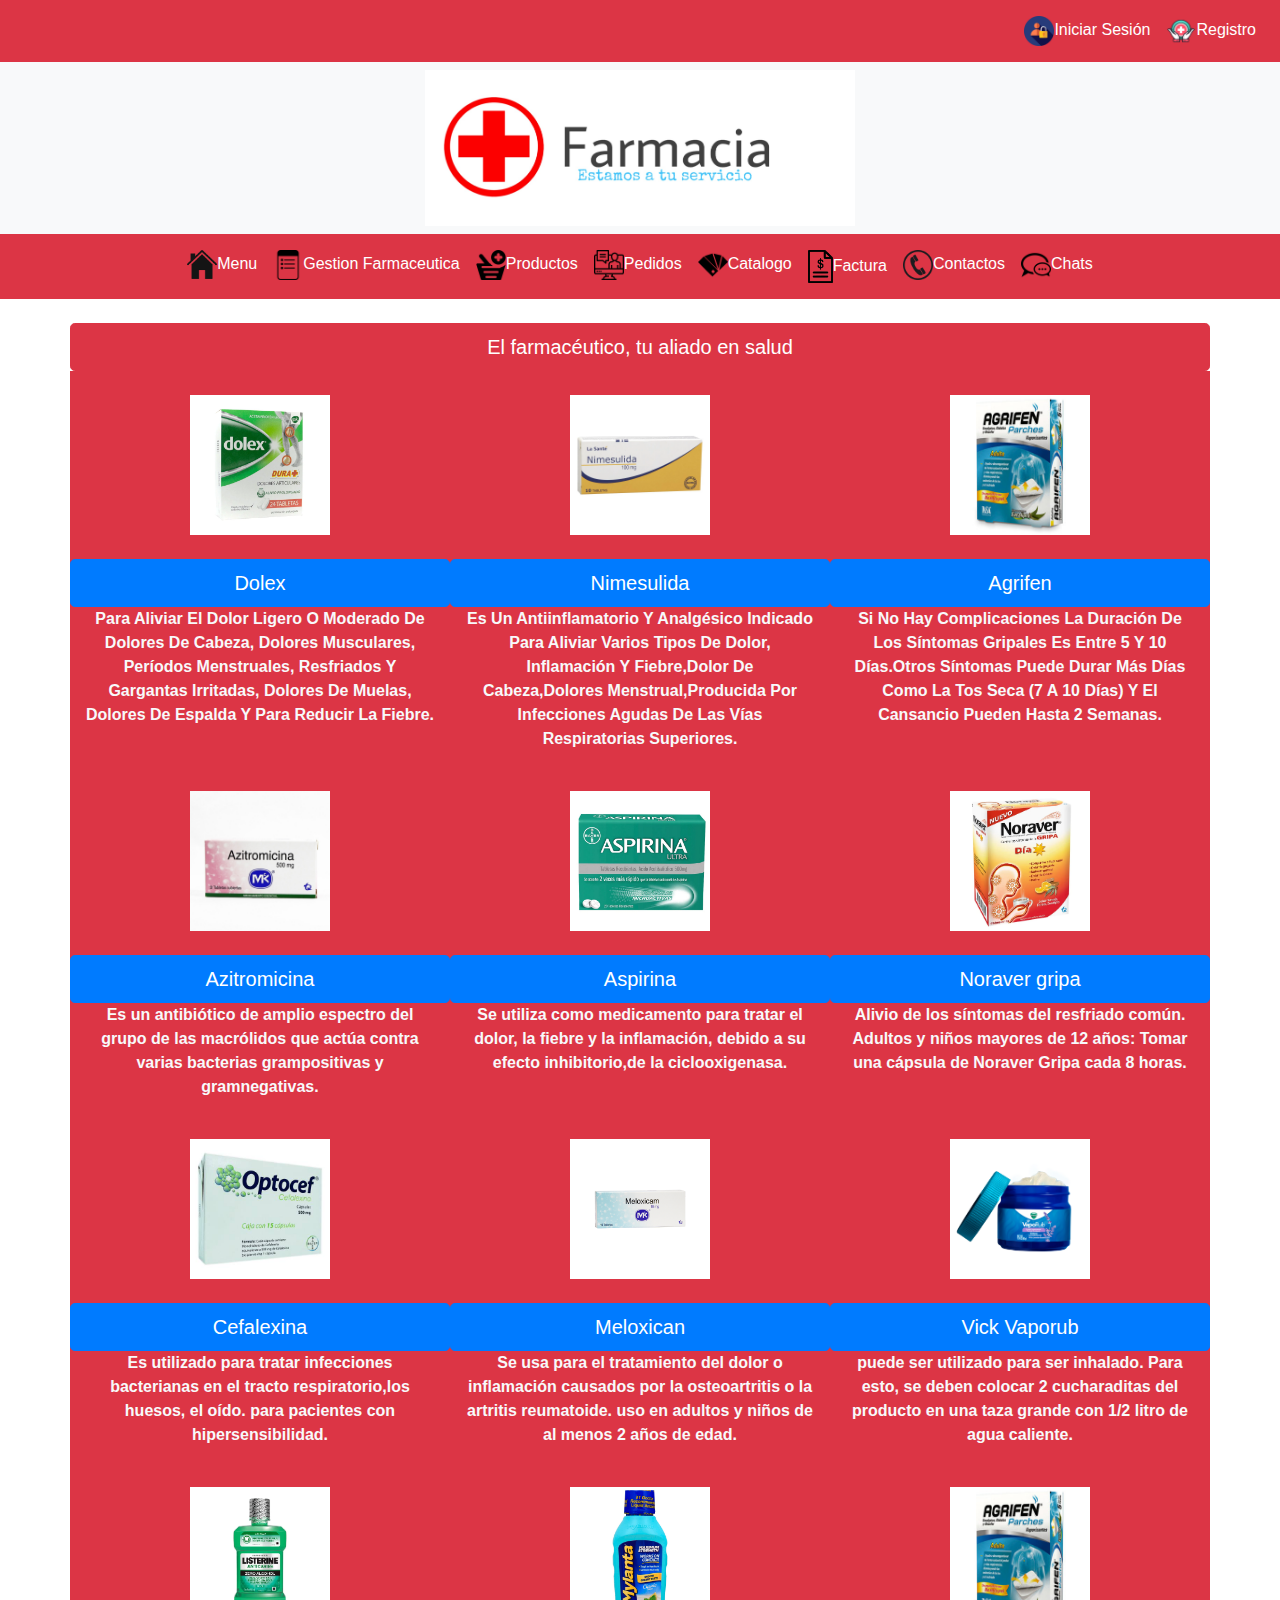
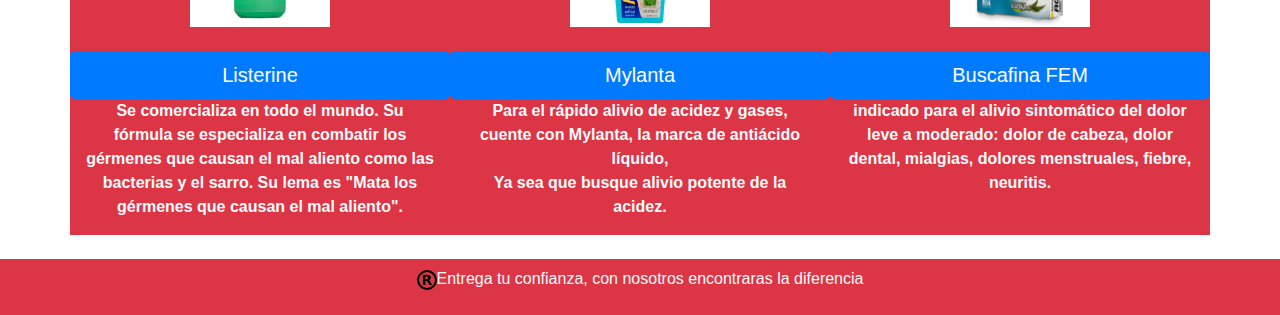
<file: html/Catalogo.html>
<!DOCTYPE html>
<html lang="en">
<head>
    <meta charset="UTF-8">
    <meta name="viewport" content="width=device-width, initial-scale=1.0">
    <title>CATALOGO</title>
    <link rel="stylesheet" href="https://maxcdn.bootstrapcdn.com/bootstrap/4.5.0/css/bootstrap.min.css">
  <script src="https://ajax.googleapis.com/ajax/libs/jquery/3.5.1/jquery.min.js"></script>
  <script src="https://cdnjs.cloudflare.com/ajax/libs/popper.js/1.16.0/umd/popper.min.js"></script>
  <script src="https://maxcdn.bootstrapcdn.com/bootstrap/4.5.0/js/bootstrap.min.js"></script>
    
</head>
<body>
<nav class="navbar navbar-expand-md bg-danger navbar-dark navbar-collapse justify-content-end">
    <ul class="navbar-nav">
    <li class="nav-item active">
     <a href="sesion.html" class="nav-link"><img src="../icono/usu.png" width="30" class="img-fluid" alt="Responsive image">Iniciar Sesión</a>
      </li>
	  <li class="nav-item active">
     <a href="Registrer.html" class="nav-link"><img src="../icono/registro.png" width="30" class="img-fluid" alt="Responsive image">Registro</a>
     </li>
	  </ul>
</nav>



<nav class="navbar navbar-expand-md navbar-light bg-light">
  <a class="col-sm-12 d-flex justify-content-center">
     <img src="../img/logo.png" width="430" height="230" class="img-fluid" alt="Responsive image">
  </a>
</nav>
<nav class="navbar navbar-expand-md bg-danger navbar-dark">
 
  <button class="navbar-toggler" type="button" data-toggle="collapse" data-target="#collapsibleNavbar">
    <span class="navbar-toggler-icon"></span>
  </button>
  <div class="navbar-collapse collapse justify-content-center order-2" id="collapsibleNavbar">
     <ul class="navbar-nav">
     <li class="nav-item active">
        <a class="nav-link" href="../index.html"><img src="../icono/casita.png" width="30" class="img-fluid" alt="Responsive image">Menu</a>
      </li>
       <li class="nav-item active">
        <a class="nav-link" href="Gestion.html"><img src="../icono/gestion.png" width="30" class="img-fluid" alt="Responsive image">Gestion Farmaceutica</a>
      </li>
      <li class="nav-item active">
        <a class="nav-link" href="productos.html"><img src="../icono/producto.png" width="30" class="img-fluid" alt="Responsive image">Productos</a>
      </li>
     <li class="nav-item active">
        <a class="nav-link" href="pedido.html"><img src="../icono/pedido.png" width="30" class="img-fluid" alt="Responsive image">Pedidos</a>
      </li> 
      <li class="nav-item active">
        <a class="nav-link" href="Catalogo.html"><img src="../icono/catalogo.png" width="30" class="img-fluid" alt="Responsive image">Catalogo</a>
      </li> 
        <li class="nav-item active">
        <a class="nav-link" href="factura.html"><img src="../icono/factura.png" width="25" class="img-fluid" alt="Responsive image">Factura</a>
      </li>   
       <li class="nav-item active">
        <a class="nav-link" href="contactos.html"><img src="../icono/contacto.png" width="30" class="img-fluid" alt="Responsive image">Contactos</a>
      </li>   
      <li class="nav-item active">
        <a class="nav-link" href="chat.html"><img src="../icono/avion.png" width="30" class="img-fluid" alt="Responsive image">Chats</a>
      </li>  
    </ul>
  </div>  
</nav>
<br>


<div class="container">

  <div class="row">
  <a href="#" class="btn btn-danger btn-lg btn-block">El farmacéutico, tu aliado en salud</a>
       <div class="col-xl-4  col-lg-4 col-md-4 col-sm-4 col-4 bg-danger">
                  <br>
    <div class="row justify-content-center h-80">
<img src="../img/dolex.webp"  width="140" class="img-fluid" alt="Responsive image">
</div>
    <br>
<div class="row justify-content-center h-80">
<button type="button" class="btn btn-primary btn-lg btn-block">Dolex</button>
</div>
<p class="text-light font-weight-bold text-center">Para Aliviar El Dolor 
Ligero O Moderado De Dolores De Cabeza, Dolores Musculares, Períodos Menstruales, 
Resfriados Y Gargantas Irritadas,
 Dolores De Muelas, Dolores De Espalda Y Para Reducir La Fiebre.</p>
            </div>



            <div class="col-xl-4  col-lg-4 col-md-4 col-sm-4 col-4 bg-danger">
             <br>
                <div class="row justify-content-center h-80">
                 <img src="../img/nimesulida.webp"  width="140" class="img-fluid" alt="Responsive image">
                    </div>
                      <br>
                  <div class="row justify-content-center h-80">
                    <button type="button" class="btn btn-primary btn-lg btn-block">Nimesulida</button>
                       </div>
            <p class="text-light font-weight-bold text-center">
              Es Un Antiinflamatorio Y Analgésico Indicado Para Aliviar Varios Tipos De Dolor,
              Inflamación Y Fiebre,Dolor De Cabeza,Dolores Menstrual,Producida Por Infecciones
               Agudas De Las Vías Respiratorias Superiores.
            </p>
            </div>


            <div class="col-xl-4  col-lg-4 col-md-4 col-sm-4 col-4 bg-danger">
             <br>
                <div class="row justify-content-center h-80">
                 <img src="../img/agrifen.jpg"  width="140" class="img-fluid" alt="Responsive image">
                    </div>
                      <br>
                  <div class="row justify-content-center h-80">
                    <button type="button" class="btn btn-primary btn-lg btn-block">Agrifen</button>
                       </div>
            <p class="text-light font-weight-bold text-center">
              Si No Hay Complicaciones La Duración De Los Síntomas Gripales Es Entre 5 Y 10 Días.Otros Síntomas 
              Puede Durar Más Días Como La Tos Seca (7 A 10 Días) Y El Cansancio Pueden Hasta 2 Semanas.
            </p>
            </div>
 </div>
 </div>

 
 
      <div class="container">
  <div class="row">
 
       <div class="col-xl-4  col-lg-4 col-md-4 col-sm-4 col-4 bg-danger">
                  <br>
    <div class="row justify-content-center h-80">
<img src="../img/azitromicina.jpg"  width="140" class="img-fluid" alt="Responsive image">
</div>
    <br>
<div class="row justify-content-center h-80">
<button type="button" class="btn btn-primary btn-lg btn-block">Azitromicina</button>
</div>
<p class="text-light font-weight-bold text-center">Es un antibiótico de amplio 
    espectro del grupo de las macrólidos que actúa contra varias bacterias grampositivas y gramnegativas.</p>
            </div>



            <div class="col-xl-4  col-lg-4 col-md-4 col-sm-4 col-4 bg-danger">
             <br>
                <div class="row justify-content-center h-80">
                 <img src="../img/aspirina1.webp"  width="140" class="img-fluid" alt="Responsive image">
                    </div>
                      <br>
                  <div class="row justify-content-center h-80">
                    <button type="button" class="btn btn-primary btn-lg btn-block">Aspirina</button>
                       </div>
            <p class="text-light font-weight-bold text-center">
             Se utiliza como medicamento para tratar el dolor, la fiebre y la
                                         inflamación, debido a su efecto inhibitorio,de la ciclooxigenasa.
            </p>
            </div>


            <div class="col-xl-4  col-lg-4 col-md-4 col-sm-4 col-4 bg-danger">
             <br>
                <div class="row justify-content-center h-80">
                 <img src="../img/noraver.webp"  width="140" class="img-fluid" alt="Responsive image">
                    </div>
                      <br>
                  <div class="row justify-content-center h-80">
                    <button type="button" class="btn btn-primary btn-lg btn-block">Noraver gripa</button>
                       </div>
            <p class="text-light font-weight-bold text-center">
              Alivio de los síntomas del resfriado común. Adultos y niños mayores de 12 años:
                                     Tomar una cápsula de Noraver Gripa cada 8 horas.
            </p>
            </div>
 </div>
 </div>

 <div class="container">
  <div class="row">
 
       <div class="col-xl-4  col-lg-4 col-md-4 col-sm-4 col-4 bg-danger">
                  <br>
    <div class="row justify-content-center h-80">
<img src="../img/cefalexina.jpg"  width="140" class="img-fluid" alt="Responsive image">
</div>
    <br>
<div class="row justify-content-center h-80">
<button type="button" class="btn btn-primary btn-lg btn-block">Cefalexina</button>
</div>
<p class="text-light font-weight-bold text-center">
Es utilizado para tratar infecciones  bacterianas en el tracto respiratorio,los huesos, el oído.
                                        para pacientes con hipersensibilidad.
</p>
            </div>



            <div class="col-xl-4  col-lg-4 col-md-4 col-sm-4 col-4 bg-danger">
             <br>
                <div class="row justify-content-center h-80">
                 <img src="../img/meloxican.webp"  width="140" class="img-fluid" alt="Responsive image">
                    </div>
                      <br>
                  <div class="row justify-content-center h-80">
                    <button type="button" class="btn btn-primary btn-lg btn-block">Meloxican</button>
                       </div>
            <p class="text-light font-weight-bold text-center">
              Se usa para el tratamiento del dolor o inflamación causados por la osteoartritis 
                                        o la artritis reumatoide. uso en adultos y niños de al menos 2 años de edad.
            </p>
            </div>


            <div class="col-xl-4  col-lg-4 col-md-4 col-sm-4 col-4 bg-danger">
             <br>
                <div class="row justify-content-center h-80">
                 <img src="../img/vicks.jpg"  width="140" class="img-fluid" alt="Responsive image">
                    </div>
                      <br>
                  <div class="row justify-content-center h-80">
                    <button type="button" class="btn btn-primary btn-lg btn-block">Vick Vaporub</button>
                       </div>
            <p class="text-light font-weight-bold text-center">
             puede ser utilizado para ser inhalado. Para esto, se deben colocar 
                                        2 cucharaditas del producto en una taza grande con 1/2 litro de agua caliente.
            </p>
            </div>
 </div>
 </div>

 <div class="container">
  <div class="row">
 
       <div class="col-xl-4  col-lg-4 col-md-4 col-sm-4 col-4 bg-danger">
                  <br>
    <div class="row justify-content-center h-80">
<img src="../img/listerine.webp"  width="140" class="img-fluid" alt="Responsive image">
</div>
    <br>
<div class="row justify-content-center h-80">
<button type="button" class="btn btn-primary btn-lg btn-block">Listerine</button>
</div>
<p class="text-light font-weight-bold text-center">Se comercializa en todo el mundo. Su fórmula se especializa en combatir los gérmenes
                                         que causan el mal aliento como
                                     las bacterias y el sarro.​ Su lema es "Mata los gérmenes que causan el mal aliento".</p>
            </div>



            <div class="col-xl-4  col-lg-4 col-md-4 col-sm-4 col-4 bg-danger">
             <br>
                <div class="row justify-content-center h-80">
                 <img src="../img/Mylanta.jpg"  width="140" class="img-fluid" alt="Responsive image">
                    </div>
                      <br>
                  <div class="row justify-content-center h-80">
                    <button type="button" class="btn btn-primary btn-lg btn-block">Mylanta</button>
                       </div>
            <p class="text-light font-weight-bold text-center">
              Para el rápido alivio de acidez y gases, cuente con Mylanta,
                                         la marca de antiácido líquido,<br>
                                         Ya sea que busque alivio potente de la acidez.
            </p>
            </div>


            <div class="col-xl-4  col-lg-4 col-md-4 col-sm-4 col-4 bg-danger">
             <br>
                <div class="row justify-content-center h-80">
                 <img src="../img/agrifen.jpg"  width="140" class="img-fluid" alt="Responsive image">
                    </div>
                      <br>
                  <div class="row justify-content-center h-80">
                    <button type="button" class="btn btn-primary btn-lg btn-block">Buscafina FEM</button>
                       </div>
            <p class="text-light font-weight-bold text-center">
               indicado para el alivio sintomático del dolor leve a 
                                        moderado: dolor de cabeza, dolor dental, mialgias, dolores menstruales, fiebre, neuritis.
            </p>
            </div>
 </div>
 </div>

</div>
</div>
</div>
</div>
<br>
<footer>
<nav class="navbar navbar-expand-md bg-danger navbar-dark">
 <div class="col-sm-12 d-flex justify-content-center">
<p class="text-light"><img src="../img/Marca.png" width="20" class="img-fluid" alt="Responsive image">Entrega tu confianza, con nosotros encontraras la diferencia</p>
 <div>
 </nav>
</footer>










</body>
</hmtl>
</file>
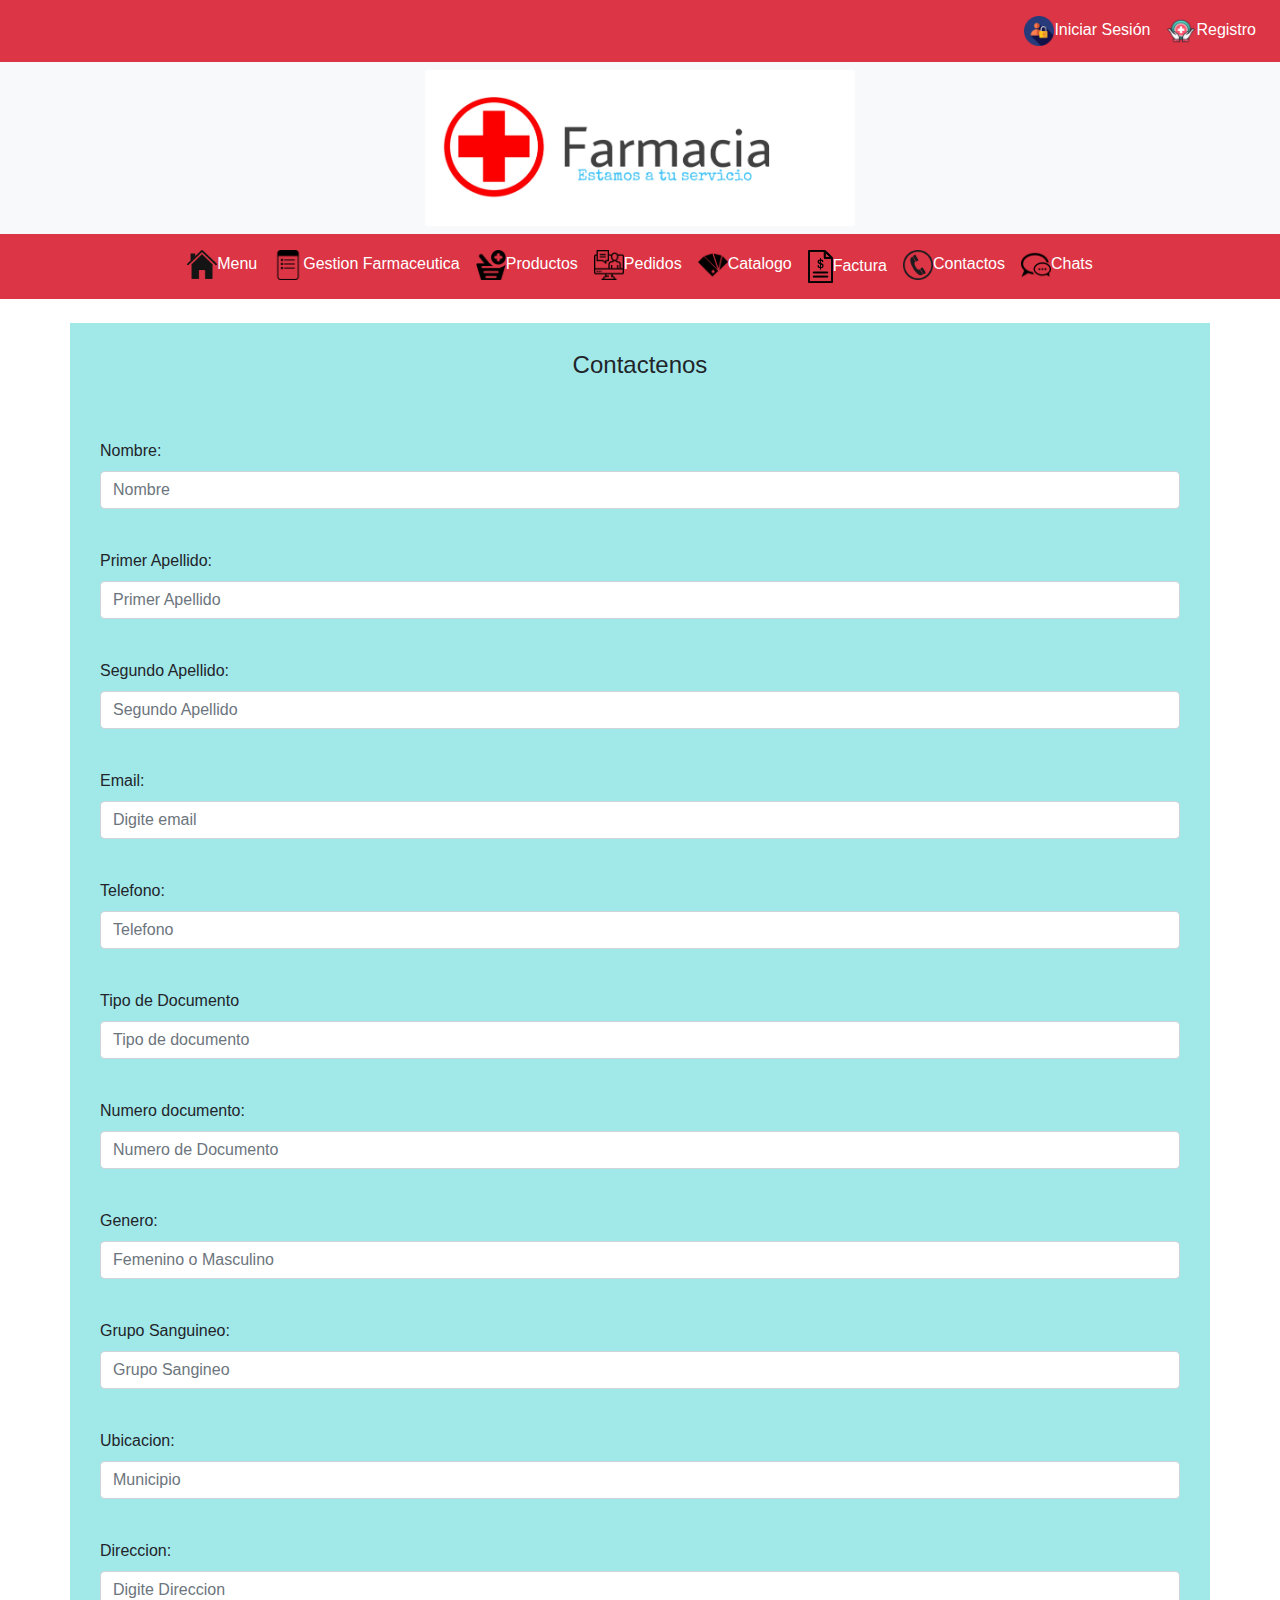
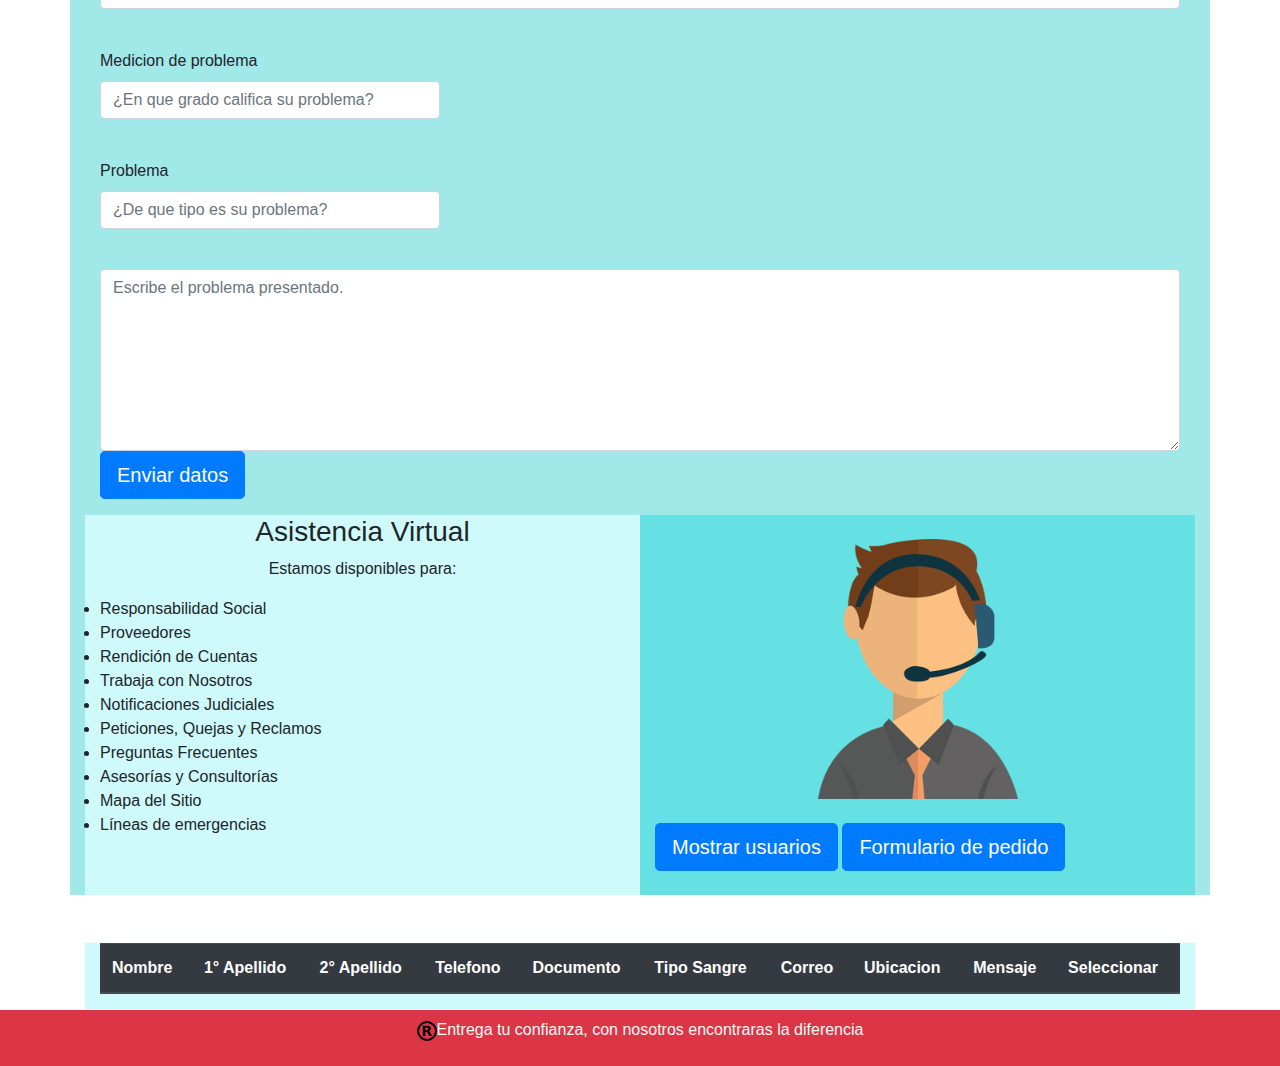
<file: html/contactos.html>
<!DOCTYPE html>
<html lang="en">

<head>
	<meta charset="UTF-8">
	<meta name="viewport" content="width=device-width, initial-scale=1.0">
	<title>CONTACTENOS</title>
	<link rel="stylesheet" href="https://maxcdn.bootstrapcdn.com/bootstrap/4.5.0/css/bootstrap.min.css">
  <script src="https://ajax.googleapis.com/ajax/libs/jquery/3.5.1/jquery.min.js"></script>
  <script src="https://cdnjs.cloudflare.com/ajax/libs/popper.js/1.16.0/umd/popper.min.js"></script>
  <script src="https://maxcdn.bootstrapcdn.com/bootstrap/4.5.0/js/bootstrap.min.js"></script>
    
</head>

<body>
	<nav class="navbar navbar-expand-md bg-danger navbar-dark navbar-collapse justify-content-end">
    <ul class="navbar-nav">
    <li class="nav-item active">
     <a href="sesion.html" class="nav-link"><img src="../icono/usu.png" width="30" class="img-fluid" alt="Responsive image">Iniciar Sesión</a>
      </li>
	  <li class="nav-item active">
     <a href="Registrer.html" class="nav-link"><img src="../icono/registro.png" width="30" class="img-fluid" alt="Responsive image">Registro</a>
     </li>
	  </ul>
</nav>



<nav class="navbar navbar-expand-md navbar-light bg-light">
  <a class="col-sm-12 d-flex justify-content-center">
     <img src="../img/logo.png" width="430" height="230" class="img-fluid" alt="Responsive image">
  </a>
</nav>
<nav class="navbar navbar-expand-md bg-danger navbar-dark">
 
  <button class="navbar-toggler" type="button" data-toggle="collapse" data-target="#collapsibleNavbar">
    <span class="navbar-toggler-icon"></span>
  </button>
  <div class="navbar-collapse collapse justify-content-center order-2" id="collapsibleNavbar">
     <ul class="navbar-nav">
     <li class="nav-item active">
        <a class="nav-link" href="../index.html"><img src="../icono/casita.png" width="30" class="img-fluid" alt="Responsive image">Menu</a>
      </li>
       <li class="nav-item active">
        <a class="nav-link" href="Gestion.html"><img src="../icono/gestion.png" width="30" class="img-fluid" alt="Responsive image">Gestion Farmaceutica</a>
      </li>
      <li class="nav-item active">
        <a class="nav-link" href="productos.html"><img src="../icono/producto.png" width="30" class="img-fluid" alt="Responsive image">Productos</a>
      </li>
     <li class="nav-item active">
        <a class="nav-link" href="pedido.html"><img src="../icono/pedido.png" width="30" class="img-fluid" alt="Responsive image">Pedidos</a>
      </li> 
      <li class="nav-item active">
        <a class="nav-link" href="Catalogo.html"><img src="../icono/catalogo.png" width="30" class="img-fluid" alt="Responsive image">Catalogo</a>
      </li> 
        <li class="nav-item active">
        <a class="nav-link" href="factura.html"><img src="../icono/factura.png" width="25" class="img-fluid" alt="Responsive image">Factura</a>
      </li>   
       <li class="nav-item active">
        <a class="nav-link" href="contactos.html"><img src="../icono/contacto.png" width="30" class="img-fluid" alt="Responsive image">Contactos</a>
      </li>   
      <li class="nav-item active">
        <a class="nav-link" href="chat.html"><img src="../icono/avion.png" width="30" class="img-fluid" alt="Responsive image">Chats</a>
      </li>  
    </ul>
  </div>  
</nav>
<br>
	<div class="container">
		<div class="row">
			<div class="col-md-12" style="background-color:#a1e8e9">
				<div class="well well-sm">
					<form class="form-horizontal"><br>

						<legend class="text-center header">Contactenos</legend><br>

						<div class="form-group">
							<span class="col-md-1 col-md-offset-2 text-center"><i class="fa fa-user bigicon"></i></span>
							<div class="col-md-5 col-lg-12">
								<label class="control-label">Nombre:</label><br>
								<input id="textnombre" type="text" placeholder="Nombre" class="form-control">
							</div>
						</div>


						<div class="form-group">
							<span class="col-md-1 col-md-offset-2 text-center"><i class="fa fa-user bigicon"></i></span>
							<div class="col-md-5 col-lg-12">
								<label class="control-label">Primer
									Apellido:</label>
								<input id="textapellido" type="text" placeholder="Primer Apellido"
									class="form-control" id="textapellido">
							</div>
						</div>


						<div class="form-group">
							<span class="col-md-1 col-md-offset-2 text-center"><i class="fa fa-user bigicon"></i></span>
							<div class="col-md-5 col-lg-12">
								<label class="control-label">Segundo
									Apellido:</label>
								<input id="textapellido2" type="text" placeholder="Segundo Apellido"
									class="form-control" id="textapellido2">
							</div>
						</div>


						<div class="form-group">
							<span class="col-md-1 col-md-offset-2 text-center"><i class="fa fa-user bigicon"></i></span>
							<div class="col-md-5 col-lg-12">
								<label class="control-label">Email:</label>
								<input type="email" placeholder="Digite email" class="form-control"
									id="correo">
							</div>
						</div>


						<div class="form-group">
							<span class="col-md-1 col-md-offset-2 text-center"><i class="fa fa-user bigicon"></i></span>
							<div class="col-md-5 col-lg-12">
								<label class="control-label">Telefono:</label>
								<input type="number" placeholder="Telefono" class="form-control" id="telefono">
							</div>
						</div>


						<div class="form-group">
							<span class="col-md-1 col-md-offset-2 text-center"><i class="fa fa-user bigicon"></i></span>
							<div class="col-md-5 col-lg-12">
								<label class="control-label">Tipo de Documento</label>
								<input type="text" placeholder="Tipo de documento" class="form-control">
							</div>
						</div>


						<div class="form-group">
							<span class="col-md-1 col-md-offset-2 text-center"><i class="fa fa-user bigicon"></i></span>
							<div class="col-md-5 col-lg-12">
								<label class="control-label">Numero documento:</label>
								<input type="number" placeholder="Numero de Documento" class="form-control"
									id="textdocumento">
							</div>
						</div>


						<div class="form-group">
							<span class="col-md-1 col-md-offset-2 text-center"><i class="fa fa-user bigicon"></i></span>
							<div class="col-md-5 col-lg-12">
								<label class="control-label">Genero:</label>
								<input type="text" placeholder="Femenino o Masculino" class="form-control"
									id="txtaigenero">
							</div>
						</div>



						<div class="form-group">

							<span class="col-md-1 col-md-offset-2 text-center"><i class="fa fa-user bigicon"></i></span>
							<div class="col-md-5 col-lg-12">

								<label class="control-label">Grupo Sanguineo:</label>
								<input type="text" placeholder="Grupo Sangineo" class="form-control" id="textgrupo">
							</div>
						</div>



						<div class="form-group">
							<span class="col-md-1 col-md-offset-2 text-center"><i class="fa fa-user bigicon"></i></span>
							<div class="col-md-5 col-lg-12">
								<label class="control-label">Ubicacion:</label>
								<input type="text" placeholder="Municipio" class="form-control" id="textubicacion">
							</div>
						</div>


						<div class="form-group">
							<span class="col-md-1 col-md-offset-2 text-center"><i class="fa fa-user bigicon"></i></span>
							<div class="col-md-5 col-lg-12">
								<label class="control-label">Direccion:</label>
								<input type="text" placeholder="Digite Direccion" class="form-control"
									id="txtaidireccion">
							</div>
						</div>


						<div class="form-group">
							<span class="col-md-1  text-center"><i class="fa fa-user bigicon"></i></span>
							<div class="col-md-4">
								<label class="control-label">Medicion de problema</label>
								<input type="text" placeholder="¿En que grado califica su problema?"
									class="form-control" id="txtamedicion">
							</div>
						</div>


						<div class="form-group">
							<span class="col-md-1  text-center"><i class="fa fa-user bigicon"></i></span>
							<div class="col-md-4">
								<label class="control-label">Problema</label>
								<input type="text" placeholder="¿De que tipo es su problema?" class="form-control"
									id="txtaiproblema">
							</div>
						</div>


						<div class="form-group">
							<span class="col-md-1  text-center"><i class="fa fa-pencil-square-o bigicon"></i></span>
							<div class="col-md-5 col-lg-12">
								<textarea class="form-control" id="textmensaje"
									placeholder="Escribe el problema presentado." rows="7"></textarea>
								<input type="submit" class="btn btn-primary btn-lg" id="saveUser" value="Enviar datos">
									
								
							</div>
						</div>




				</div>

				</form>



				<div class="container">

					<div class="row">
						<div class="col-lg-6" style="background-color:#CEFAFB">
							<div class="well well-sm">
								<h3 class="text-center">Asistencia Virtual</h3>

								<p class="text-center">Estamos disponibles para:<br>
									<li>Responsabilidad Social</li>
									<li>Proveedores</li>
									<li>Rendición de Cuentas</li>
									<li>Trabaja con Nosotros</li>
									<li>Notificaciones Judiciales</li>
									<li>Peticiones, Quejas y Reclamos</li>
									<li>Preguntas Frecuentes</li>
									<li>Asesorías y Consultorías</li>
									<li>Mapa del Sitio</li>
									<li>Líneas de emergencias</li>
								</p>
								<br>

							</div>
						</div>
						<div class="col-lg-6" style="background-color:#65E1E3">
							<br>
							<center><img src="../img/Tranquilo.png" class="image" width="200" height="260"
									class="img-fluid" alt="Responsive image"></center><br>
							<button onclick="drawfriendsTable()" class="btn btn-primary btn-lg"> Mostrar
								usuarios</button>
								 <a href="formulario.html" class="btn btn-primary btn-lg">Formulario de pedido</a>
							<br>
							<br>
						</div>

					</div>
				</div>
			</div>




		</div>


	</div>
	</div>
	<br>
	<br>
	<div class="container">
		<div class="row"></div>
		<div class="col-lg-12" style="background-color:#CEFAFB">
			<div class="table-responsive">
				<table id="friendsTable" class="table">
					<thead class="thead-dark">
						<tr>
							<th>Nombre</th>
							<th>1° Apellido</th>
							<th>2° Apellido</th>
							<th>Telefono</th>
							<th>Documento</th>
							<th>Tipo Sangre</th>
							<th>Correo</th>
							<th>Ubicacion</th>
							<th>Mensaje</th>
							<th>Seleccionar</th>
						</tr>
					</thead>
					<tbody>


					</tbody>

				</table>
			</div>
		</div>
	</div>
	</div>
<footer>
<nav class="navbar navbar-expand-md bg-danger navbar-dark">
 <div class="col-sm-12 d-flex justify-content-center">
<p class="text-light"><img src="../img/Marca.png" width="20" class="img-fluid" alt="Responsive image">Entrega tu confianza, con nosotros encontraras la diferencia</p>
 <div>
 </nav>
</footer>


	<script src="https://ajax.googleapis.com/ajax/libs/jquery/3.5.1/jquery.min.js"></script>
	<script src="https://cdnjs.cloudflare.com/ajax/libs/popper.js/1.16.0/umd/popper.min.js"></script>
	<script src="https://maxcdn.bootstrapcdn.com/bootstrap/4.5.0/js/bootstrap.min.js"></script>
	<script src="../js/registro.js"></script>
</body>

</html>
</file>
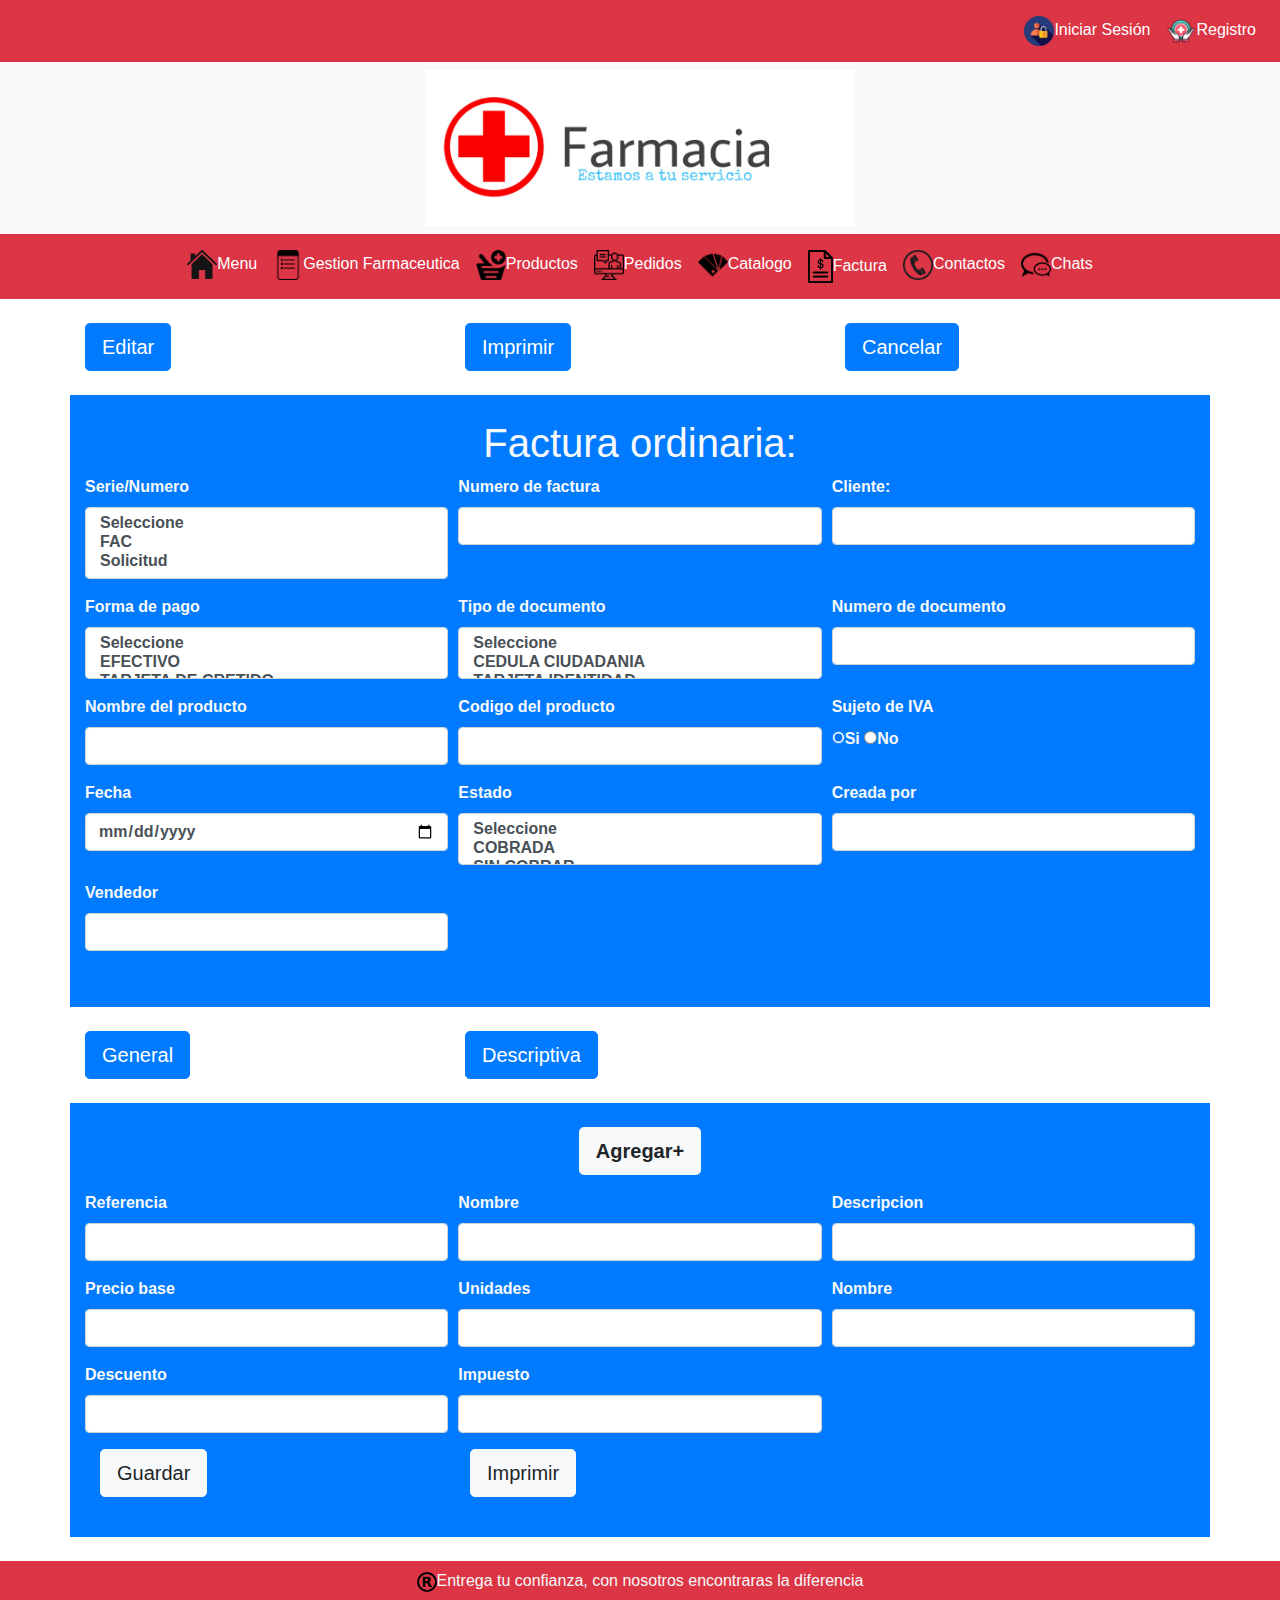
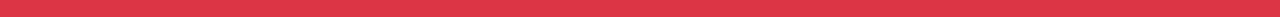
<file: html/factura.html>
<html lang="en">
<head>
    <meta charset="UTF-8">
    <meta name="viewport" content="width=device-width, initial-scale=1.0">
    <title>FACTURA</title>
    <link rel="stylesheet" href="https://maxcdn.bootstrapcdn.com/bootstrap/4.5.0/css/bootstrap.min.css">
  <script src="https://ajax.googleapis.com/ajax/libs/jquery/3.5.1/jquery.min.js"></script>
  <script src="https://cdnjs.cloudflare.com/ajax/libs/popper.js/1.16.0/umd/popper.min.js"></script>
  <script src="https://maxcdn.bootstrapcdn.com/bootstrap/4.5.0/js/bootstrap.min.js"></script>
    
</head>
<body>
<nav class="navbar navbar-expand-md bg-danger navbar-dark navbar-collapse justify-content-end">
    <ul class="navbar-nav">
    <li class="nav-item active">
     <a href="sesion.html" class="nav-link"><img src="../icono/usu.png" width="30" class="img-fluid" alt="Responsive image">Iniciar Sesión</a>
      </li>
	  <li class="nav-item active">
     <a href="Registrer.html" class="nav-link"><img src="../icono/registro.png" width="30" class="img-fluid" alt="Responsive image">Registro</a>
     </li>
	  </ul>
</nav>



<nav class="navbar navbar-expand-md navbar-light bg-light">
  <a class="col-sm-12 d-flex justify-content-center">
     <img src="../img/logo.png" width="430" height="230" class="img-fluid" alt="Responsive image">
  </a>
</nav>
<nav class="navbar navbar-expand-md bg-danger navbar-dark">
 
  <button class="navbar-toggler" type="button" data-toggle="collapse" data-target="#collapsibleNavbar">
    <span class="navbar-toggler-icon"></span>
  </button>
  <div class="navbar-collapse collapse justify-content-center order-2" id="collapsibleNavbar">
     <ul class="navbar-nav">
     <li class="nav-item active">
        <a class="nav-link" href="../index.html"><img src="../icono/casita.png" width="30" class="img-fluid" alt="Responsive image">Menu</a>
      </li>
       <li class="nav-item active">
        <a class="nav-link" href="Gestion.html"><img src="../icono/gestion.png" width="30" class="img-fluid" alt="Responsive image">Gestion Farmaceutica</a>
      </li>
      <li class="nav-item active">
        <a class="nav-link" href="productos.html"><img src="../icono/producto.png" width="30" class="img-fluid" alt="Responsive image">Productos</a>
      </li>
     <li class="nav-item active">
        <a class="nav-link" href="pedido.html"><img src="../icono/pedido.png" width="30" class="img-fluid" alt="Responsive image">Pedidos</a>
      </li> 
      <li class="nav-item active">
        <a class="nav-link" href="Catalogo.html"><img src="../icono/catalogo.png" width="30" class="img-fluid" alt="Responsive image">Catalogo</a>
      </li> 
        <li class="nav-item active">
        <a class="nav-link" href="factura.html"><img src="../icono/factura.png" width="25" class="img-fluid" alt="Responsive image">Factura</a>
      </li>   
       <li class="nav-item active">
        <a class="nav-link" href="contactos.html"><img src="../icono/contacto.png" width="30" class="img-fluid" alt="Responsive image">Contactos</a>
      </li>   
      <li class="nav-item active">
        <a class="nav-link" href="chat.html"><img src="../icono/avion.png" width="30" class="img-fluid" alt="Responsive image">Chats</a>
      </li>  
    </ul>
  </div>  
</nav>
<br>

<div class="container">
  <div class="row">
  
   <div class="col-xl-4 col-lg-4 col-md-4 col-sm-4 col-3 ">  
     <a href="" class="btn btn-primary btn-lg">Editar</a>
</div>
<div class="col-xl-4 col-lg-4 col-md-4 col-sm-4 col-4  ">  
      <a href="" class="btn btn-primary btn-lg">Imprimir</a>
      </div>
      <div class="col-xl-4 col-lg-4 col-md-4 col-sm-4 col-5 "> 
       <a href="" class="btn btn-primary btn-lg">Cancelar</a>
 </div>
  </div>
</div>
<br>
 <div class="container">
              <div class="row">
            <br>
      <div class="col-xl-12  col-lg-12 col-md-12 col-sm-12 col-12 bg-primary">
       <br>
         <h1 class="row justify-content-center h-80 text-light"> Factura ordinaria:</h1>
          <form>
          <div class="form-row">

           <div class="form-group col-md-4">
                 <label for="Serie/Numero" class="text-light font-weight-bold ">Serie/Numero</label>
              <select name="Serie/Numero:" id="Serie/Numero:" class="form-control  font-weight-bold "  size="3">
                    <option value="" class="font-weight-bold " >Seleccione</option>
                    <option value="value" class="font-weight-bold " >FAC</option>
			        <option value="value" class="font-weight-bold " >Solicitud</option> 
                </select>
            </div>

             <div class="form-group col-md-4">
               <label for="Numerodefactura" class="text-light font-weight-bold ">Numero de factura</label>
                <input type="text" name="Numerodefactura"  class="form-control  font-weight-bold ">
            </div>


             <div class="form-group col-md-4">
                <label for="Cliente" class="text-light font-weight-bold ">Cliente:</label>
                <input type="text" name="Cliente"  class="form-control  font-weight-bold ">
            </div>

             <div class="form-group col-md-4">
                <label for="Forma de pago" class="text-light font-weight-bold ">Forma de pago</label>
                 <select name="Serie/Numero:" id="Serie/Numero:" class="form-control  font-weight-bold "  size="2">
                    <option value="" class="font-weight-bold " >Seleccione</option>
                    <option value="value" class="font-weight-bold ">EFECTIVO</option>
                    <option value="value" class="font-weight-bold ">TARJETA DE CRETIDO</option>
                    <option value="value" class="font-weight-bold ">GIRO</option>
                </select>
            </div>

            <div class="form-group col-md-4">
                <label for="Serie/Numero" class="text-light font-weight-bold ">Tipo de documento</label>
                 <select name="Serie/Numero:" id="Serie/Numero:" class="form-control  font-weight-bold "  size="2">
                    <option value="" class="font-weight-bold " >Seleccione</option>
                    <option value="value" class="font-weight-bold " >CEDULA CIUDADANIA</option>
			        <option value="value" class="font-weight-bold " >TARJETA IDENTIDAD</option> 
                </select>
            </div>


                 <div class="form-group col-md-4">
                <label for="Numero de documento" class="text-light font-weight-bold ">Numero de documento</label>
                <input type="text" name="Numero de documento"  class="form-control  font-weight-bold ">
            </div>


            <div class="form-group col-md-4">
                <label for="Nombre del producto" class="text-light font-weight-bold ">Nombre del producto</label>
                <input type="text" name="Nombre del producto"  class="form-control  font-weight-bold ">
            </div>

            
                 <div class="form-group col-md-4">
                <label for="Codigo del producto" class="text-light font-weight-bold ">Codigo del producto</label>
                <input type="text" name="Codigo del producto"  class="form-control  font-weight-bold ">
            
            </div>

               <div class="form-group col-md-4">
             <div class="radio">
             
             <label for="Sujeto" class="text-light font-weight-bold ">Sujeto de IVA</label><br>
             <input type="radio" name="optradio" checked><label for="Sujeto" class="text-light font-weight-bold ">Si</label>
             <input type="radio" name="optradio"><label for="Sujeto" class="text-light font-weight-bold ">No</label>
             </div>
             </div>


           <div class="form-group col-md-4">
                <label for="fecha" class="text-light font-weight-bold ">Fecha</label>
                <input type='date' class="form-control  font-weight-bold " />
                   
            </div>
               <div class="form-group col-md-4">
                <label for="Estado" class="text-light font-weight-bold " >Estado</label>
                <br>
                <select name="Serie/Numero:" id="Serie/Numero:" class="form-control  font-weight-bold "  size="2">
                    <option value="" class="font-weight-bold " >Seleccione</option>
                    <option value="value" class="font-weight-bold ">COBRADA</option>
                    <option value="value" class="font-weight-bold ">SIN COBRAR</option>
                   
                 </select>
           </div>

                 <div class="form-group col-md-4">
                <label for="Creada por" class="text-light font-weight-bold ">Creada por</label>
                <input type="text" name="Creada por"  class="form-control  font-weight-bold ">
            </div>
               <div class="form-group col-md-4">
                <label for="Vendedor" class="text-light font-weight-bold ">Vendedor</label>
                <input type="text" name="Vendedor"  class="form-control  font-weight-bold ">
            </div>
            </div>

              </form>
<br>
              </div>
</div>
</div>
</div>

<br>
</div>
 <div class="container">
  <div class="row">
             <div class="col-xl-4 col-lg-4 col-md-4 col-sm-4 col-4  ">  
     
            <a href="" class="btn btn-primary btn-lg">General</a><br>
            </div>

               <div class="col-xl-4 col-lg-4 col-md-4 col-sm-4 col-4  ">  
            <a href="" class="btn btn-primary btn-lg">Descriptiva</a>
            </div>
            </div>
            </div>
<br>
            <div class="container">
              <div class="row">
            <br>
      <div class="col-xl-12  col-lg-12 col-md-12 col-sm-12 col-12 bg-primary">
       <br>
         <div class="form-group row justify-content-center h-80">
           <br> <input type="submit" value="Agregar+" class="btn btn-light btn-lg font-weight-bold">
        </div> 
          <form>
          <div class="form-row">

           <div class="form-group col-md-4">
                <label for="Referencia" class="text-light font-weight-bold ">Referencia</label>
                <input type="text" name="Referencia"  class="form-control  font-weight-bold ">
            </div>
             <div class="form-group col-md-4">
                <label for="Nombre" class="text-light font-weight-bold ">Nombre</label>
                <input type="text" name="nombre"  class="form-control  font-weight-bold ">
            </div>
             <div class="form-group col-md-4">
                <label for="Descripcion" class="text-light font-weight-bold ">Descripcion</label>
                <input type="text" name="Descripcion"  class="form-control  font-weight-bold ">
            </div>
             <div class="form-group col-md-4">
                <label for=" Precio base" class="text-light font-weight-bold "> Precio base</label>
                <input type="text" name=" Precio base"  class="form-control  font-weight-bold ">
            </div>
            <div class="form-group col-md-4">
                <label for=" Unids" class="text-light font-weight-bold "> Unidades</label>
                <input type="text" name=" Unids"  class="form-control  font-weight-bold ">
            </div>
                 <div class="form-group col-md-4">
                <label for="Nombre" class="text-light font-weight-bold ">Nombre</label>
                <input type="text" name="nombre"  class="form-control  font-weight-bold ">
            </div>
               <div class="form-group col-md-4">
                <label for="Descuento" class="text-light font-weight-bold ">Descuento</label>
                <input type="text" name="Descuento"  class="form-control  font-weight-bold ">
            </div>
               <div class="form-group col-md-4">
                <label for="Impuesto" class="text-light font-weight-bold "> Impuesto</label>
                <input type="text" name=" Impuesto"  class="form-control  font-weight-bold ">
            </div>
            </div>
<div class="container">
  <div class="row">
             <div class="col-xl-4 col-lg-4 col-md-4 col-sm-4 col-4  ">  
     
            <a href="" class="btn btn-light btn-lg">Guardar</a><br>
            </div>

               <div class="col-xl-4 col-lg-4 col-md-4 col-sm-4 col-4  ">  
            <a href="" class="btn btn-light btn-lg">Imprimir</a>
            </div>
            <br>
            </div>
            </div>
              </form>
<br>
              </div>
</div>
</div>
</div>
<br>
<footer>
<nav class="navbar navbar-expand-md bg-danger navbar-dark">
 <div class="col-sm-12 d-flex justify-content-center">
<p class="text-light"><img src="../img/Marca.png" width="20" class="img-fluid" alt="Responsive image">Entrega tu confianza, con nosotros encontraras la diferencia</p>
 <div>
 </nav>
</footer>







</body>
</hmtl>
</file>
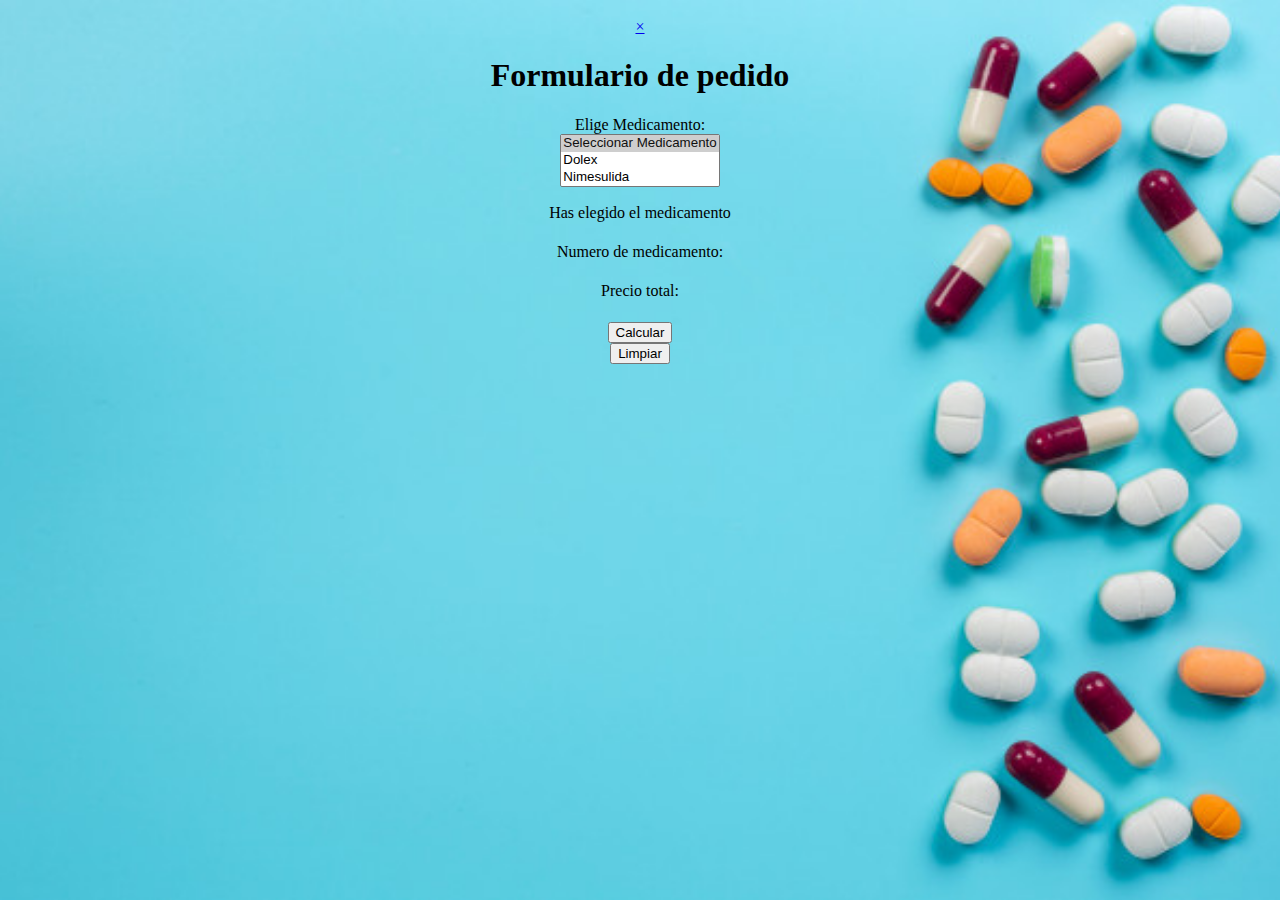
<file: html/formulario.html>
<!DOCTYPE html>
<html lang="en">
<head>
    <meta charset="UTF-8">
    <meta name="viewport" content="width=device-width, initial-scale=1.0">
    <title>Formulario de pedido</title>
    <link rel="stylesheet" href="https://stackpath.bootstrapcdn.com/bootstrap/4.5.0/css/bootstrap.min.css" integrity="sha384-9aIt2nRpC12Uk9gS9baDl411NQApFmC26EwAOH8WgZl5MYYxFfc+NcPb1dKGj7Sk" crossorigin="anonymous">
   <link rel="stylesheet" href="../css/style.css">
</head>
<body>
   
<div id="login">
    <br>

       
        <div class="container">
            <div id="login-row" class="row justify-content-center align-items-center">
                <div id="login-column" class="col-md-4 bg-primary">
                    <div id="login-box" class="col-md-12 bg-primary">
                        
      <form name="elige" action="#" id="form">
              <a href="contactos.html" class="close">&times;</a>

		<h1 id="formtext1" class="text-light  text-center">Formulario de pedido</h1>

             
		<label id="formtext1" class="text-light font-weight-bold text-center">	Elige Medicamento: </label><br>
	     <select name="grupos" class="form-control  font-weight-bold "  size="3">
            <option selected="">Seleccionar Medicamento</option>
            <option value="1">Dolex</option>
			<option value="2">Nimesulida</option>
			<option value="3">Aspirina</option>
			<option value="4">Diclofenaco</option>
            <option value="5">Paracetamol</option>
			<option value="6">Penicilamina</option>
			<option value="7">Omeprazol</option>
            <option value="8">Atorvastatina</option>
			<option value="9">Lansoprazol</option>
			<option value="10">Buscapina fem</option>
           </select><BR>

        <p class="text-light font-weight-bold text-center">Has elegido el medicamento</p>
		<h4 id="respuesta" class="text-danger font-weight-bold text-center"></h4>
		<p class="text-light font-weight-bold text-center">Numero de medicamento:</p>
		<h4 id="respuesta3" class="text-danger font-weight-bold text-center"></h4>
		<p class="text-light font-weight-bold text-center">Precio total:</p>
		<h4 id="respuesta2" class="text-danger font-weight-bold text-center"></h4>
     <div class="navbar navbar-expand-md  navbar-dark navbar-collapse justify-content-end">
	<input type="button" name="pulsar" class="btn btn-danger font-weight-bold" id="btnIngresar" value="Calcular" onclick="escribe()" />
    </div>
        <div class="navbar navbar-expand-md  navbar-dark navbar-collapse justify-content-end">
    <input type="submit" class="btn btn-danger font-weight-bold" name="submit" id="btnIngresar"value="Limpiar"> 
    </div>
   
	  <br>
      <br>
</form>
    
    <script src="../js/script.js"></script>
</body>
</html>
</file>
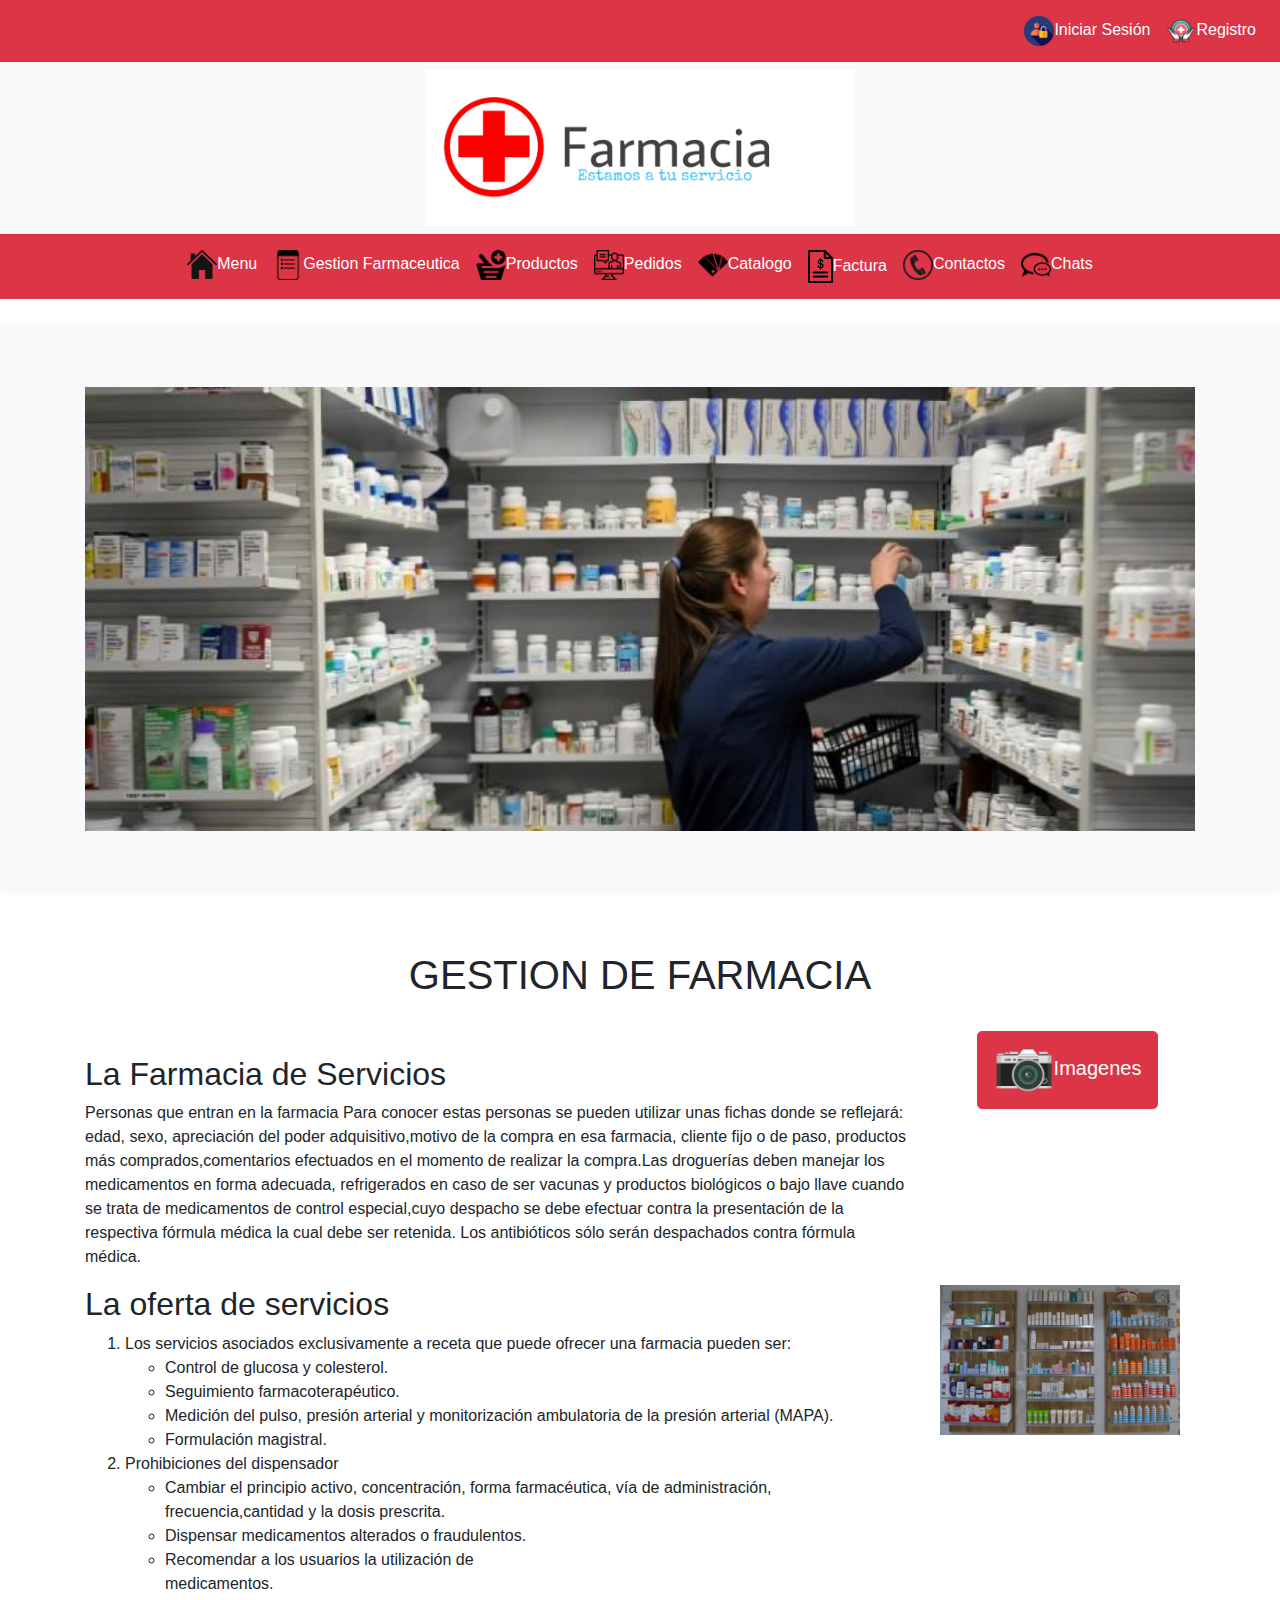
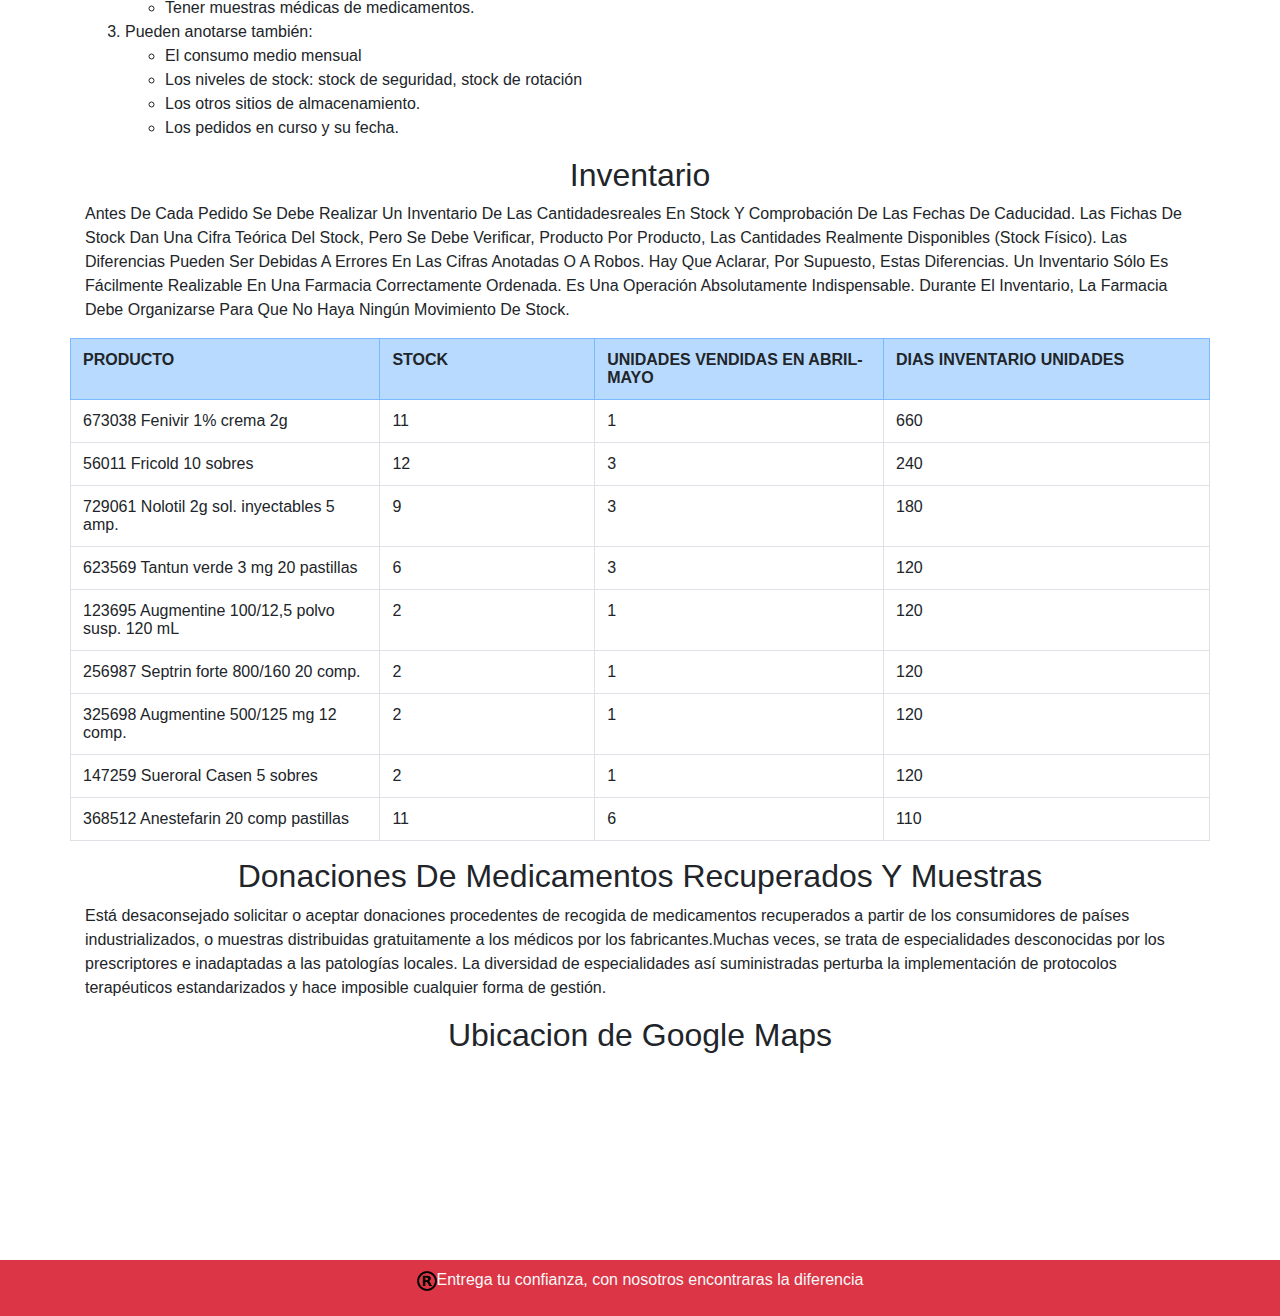
<file: html/Gestion.html>
<html lang="en">
<head>
    <meta charset="UTF-8">
    <meta name="viewport" content="width=device-width, initial-scale=1.0">
    <title>Gestion Farmaceutica</title>
    <link rel="stylesheet" href="https://maxcdn.bootstrapcdn.com/bootstrap/4.5.0/css/bootstrap.min.css">
  <script src="https://ajax.googleapis.com/ajax/libs/jquery/3.5.1/jquery.min.js"></script>
  <script src="https://cdnjs.cloudflare.com/ajax/libs/popper.js/1.16.0/umd/popper.min.js"></script>
  <script src="https://maxcdn.bootstrapcdn.com/bootstrap/4.5.0/js/bootstrap.min.js"></script>
    
</head>
<body>
<nav class="navbar navbar-expand-md bg-danger navbar-dark navbar-collapse justify-content-end">
    <ul class="navbar-nav">
    <li class="nav-item active">
     <a href="sesion.html" class="nav-link"><img src="../icono/usu.png" width="30" class="img-fluid" alt="Responsive image">Iniciar Sesión</a>
      </li>
	  <li class="nav-item active">
     <a href="Registrer.html" class="nav-link"><img src="../icono/registro.png" width="30" class="img-fluid" alt="Responsive image">Registro</a>
     </li>
	  </ul>
</nav>



<nav class="navbar navbar-expand-md navbar-light bg-light">
  <a class="col-sm-12 d-flex justify-content-center">
     <img src="../img/logo.png" width="430" height="230" class="img-fluid" alt="Responsive image">
  </a>
</nav>
<nav class="navbar navbar-expand-md bg-danger navbar-dark">
 
  <button class="navbar-toggler" type="button" data-toggle="collapse" data-target="#collapsibleNavbar">
    <span class="navbar-toggler-icon"></span>
  </button>
  <div class="navbar-collapse collapse justify-content-center order-2" id="collapsibleNavbar">
     <ul class="navbar-nav">
     <li class="nav-item active">
        <a class="nav-link" href="../index.html"><img src="../icono/casita.png" width="30" class="img-fluid" alt="Responsive image">Menu</a>
      </li>
       <li class="nav-item active">
        <a class="nav-link" href="Gestion.html"><img src="../icono/gestion.png" width="30" class="img-fluid" alt="Responsive image">Gestion Farmaceutica</a>
      </li>
      <li class="nav-item active">
        <a class="nav-link" href="productos.html"><img src="../icono/producto.png" width="30" class="img-fluid" alt="Responsive image">Productos</a>
      </li>
     <li class="nav-item active">
        <a class="nav-link" href="pedido.html"><img src="../icono/pedido.png" width="30" class="img-fluid" alt="Responsive image">Pedidos</a>
      </li> 
      <li class="nav-item active">
        <a class="nav-link" href="Catalogo.html"><img src="../icono/catalogo.png" width="30" class="img-fluid" alt="Responsive image">Catalogo</a>
      </li> 
        <li class="nav-item active">
        <a class="nav-link" href="factura.html"><img src="../icono/factura.png" width="25" class="img-fluid" alt="Responsive image">Factura</a>
      </li>   
       <li class="nav-item active">
        <a class="nav-link" href="contactos.html"><img src="../icono/contacto.png" width="30" class="img-fluid" alt="Responsive image">Contactos</a>
      </li>   
      <li class="nav-item active">
        <a class="nav-link" href="chat.html"><img src="../icono/avion.png" width="30" class="img-fluid" alt="Responsive image">Chats</a>
      </li>  
    </ul>
  </div>  
</nav>
<br>

<div class="jumbotron  bg-light">
<div class="container">

 <img src="../img/farmacia1.jpeg" class="img-fluid" alt="Responsive image">
 
</div>
</div>
<br>
<div class="col-xl-12  col-lg-9 col-md-6 col-sm-7 col-7 bg-transparent">
<div class="row justify-content-center h-80">
<h1  id="text-light">
GESTION DE FARMACIA
</h1>
</div>
</div>
<br>
<div class="container">
<div class="row">
  <div class="col-xl-9  col-lg-9 col-md-6 col-sm-7 col-7 bg-transparent">
  <br>
   <h2 id="text-light">La Farmacia de Servicios</h2>
               <p id="text-light"> 
		       Personas que entran en la farmacia Para conocer estas personas
	      	 se pueden utilizar unas fichas donde se reflejará: edad, sexo,
		       apreciación del poder adquisitivo,motivo de la compra en esa farmacia, 
		       cliente fijo o de paso, productos más comprados,comentarios efectuados en 
		       el momento de realizar la compra.Las droguerías deben manejar los medicamentos en forma adecuada, 
	        	refrigerados en caso de ser vacunas y productos biológicos o bajo llave cuando 
	        	se trata de medicamentos de control especial,cuyo despacho se debe efectuar contra la presentación de la respectiva 
	       	 fórmula médica la cual debe ser retenida. Los antibióticos sólo serán despachados
	      	 contra fórmula médica.</p>
  
  </div>
  <div class="col-xl-3 col-lg-3 col-md-6 col-sm-5 col-5">
<div class="container h-80">
<div class="row justify-content-center h-80">
 
   <a href="../img/actividades.jpg" class="btn btn-danger btn-lg"><img src="../img/doctor.png" width="60" class="img-fluid" alt="Responsive image">Imagenes</a>
 
 </div>
</div>
</div>
<br>
<div class="col-xl-9  col-lg-9 col-md-6 col-sm-7 col-7">
 <h2 id="text-light">La oferta de servicios</h2>
       <ol>
        <li>Los servicios asociados exclusivamente a receta que puede ofrecer una farmacia pueden ser:</li>
        <ul>
			   <li>Control de glucosa y colesterol.</li>
			   <li>Seguimiento farmacoterapéutico.</li>
			   <li>Medición del pulso, presión arterial y monitorización ambulatoria de la presión arterial (MAPA).</li>
			   <li>Formulación magistral.</li>
			 </ul>
          <li>Prohibiciones del dispensador</li>
         <ul>
			   <li>Cambiar el principio activo, concentración, forma farmacéutica, vía de  administración, frecuencia,cantidad y la dosis prescrita.</li>
			   <li>Dispensar medicamentos alterados o fraudulentos.</li>
			   <li>Recomendar a los usuarios la utilización de <br> medicamentos.</li>
			   <li>Tener muestras médicas de medicamentos.</li>
		 </ul>
		 <li>Pueden anotarse también:</li>
		 <ul>
			 <li>El consumo medio mensual</li>
			 <li>Los niveles de stock: stock de seguridad, stock de rotación</li>
			 <li>Los otros sitios de almacenamiento.</li>
			 <li>Los pedidos en curso y su fecha.</li>
	   </ul>
		 
      </ol>
      </div>
 <div class="col-xl-3 col-lg-3 col-md-6 col-sm-5 col-5">
 <img src="../img/prod.jpg" width="240" class="img-fluid" alt="Responsive image">
 </div>

<div class="col-xl-12 col-sm-6">
     <div class="col-sm-20 align-self-center text-center">
               <h2 id="text-light">Inventario</h2>
               </div>
               <p id="text-light">
               Antes De Cada Pedido Se Debe Realizar Un Inventario De Las Cantidadesreales En Stock Y Comprobación De Las Fechas De Caducidad. Las Fichas De Stock Dan Una Cifra Teórica Del Stock, Pero Se Debe Verificar, Producto Por Producto, Las Cantidades Realmente Disponibles (Stock Físico). Las Diferencias Pueden Ser Debidas A Errores En Las Cifras Anotadas O A Robos. Hay Que Aclarar, Por Supuesto, Estas Diferencias. Un Inventario Sólo Es Fácilmente Realizable En Una Farmacia Correctamente Ordenada. Es Una Operación Absolutamente Indispensable. 
               Durante El Inventario, La Farmacia Debe Organizarse Para Que No Haya Ningún Movimiento De Stock. 
		           </p>
           </div>


<div class="table-responsive">
  <table class="table table-condensed table-bordered table-hover">
  <tr class="table-primary">
      <th width="10">PRODUCTO</th>
      <th width="40">STOCK</th>
      <th width="40">UNIDADES VENDIDAS EN ABRIL-MAYO</th>
      <th width="40">DIAS INVENTARIO UNIDADES</th>
    </tr>
  <tr><td>673038 Fenivir 1% crema 2g</td><td>11</td><td>1</td><td>660</td> </tr>
				<tr><td>56011 Fricold 10 sobres</td><td>12</td><td>3</td><td>240</td></tr>
				<tr><td>729061 Nolotil 2g sol. inyectables 5 amp.</td><td>9</td><td>3</td><td>180</td></tr>
				<tr><td>623569 Tantun verde 3 mg 20 pastillas</td><td>6</td><td>3</td><td>120</td></tr>
				<tr><td>123695 Augmentine 100/12,5 polvo susp. 120 mL</td><td>2</td><td>1</td><td>120</td></tr>
				<tr><td>256987 Septrin forte 800/160 20 comp.</td><td>2</td><td>1</td><td>120</td></tr>
				<tr><td>325698 Augmentine 500/125 mg 12 comp.</td><td>2</td><td>1</td><td>120</td></tr>
				<tr><td>147259 Sueroral Casen 5 sobres</td><td>2</td><td>1</td><td>120</td></tr>
				<tr><td>368512 Anestefarin 20 comp pastillas</td><td>11</td><td>6</td><td>110</td></tr>
       
  </table>
</div>

<div class="col-xl-12 col-sm-6">
     <div class="col-sm-20 align-self-center text-center">
               <h2 id="text-light">Donaciones De Medicamentos Recuperados Y Muestras</h2>
               </div>
               <p id="text-light">
               Está desaconsejado solicitar o aceptar donaciones procedentes de recogida de medicamentos recuperados
              a partir de los consumidores de países industrializados, o muestras distribuidas gratuitamente a los 
              médicos por los fabricantes.Muchas veces, se trata de especialidades desconocidas por los prescriptores e
               inadaptadas a las patologías locales. La diversidad de especialidades así suministradas 
               perturba la implementación de protocolos terapéuticos estandarizados 
              y hace imposible cualquier forma de gestión. 
		           </p>
           </div>


<div class="col-xl-12 col-sm-6">
     <div class="col-sm-20 align-self-center text-center">
               <h2 id="text-light">Ubicacion de Google Maps</h2>
               </div>

               <div class="col-sm-20 align-self-center text-center">
             <iframe src="https://www.google.com/maps/embed?pb=!1m18!1m12!1m3!1d105396.8464169183!2d-74.8530478371938!3d10.
	975919078774883!2m3!1f0!2f0!3f0!3m2!1i1024!2i768!4f13.1!3m3!1m2!1s0x0%3A0x24f78d6d7db7e8eb!2s
	Farmacia%20Torres!5e0!3m2!1ses-419!2sco!4v1592276474839!5m2!1ses-419!2sco" 
	 frameborder="0"  allowfullscreen="" aria-hidden="false" tabindex="0">
	</iframe><br>
  <br>
</div>
</div>
</div>
</div>
</div>
<br>
<footer>
<nav class="navbar navbar-expand-md bg-danger navbar-dark">
 <div class="col-sm-12 d-flex justify-content-center">
<p class="text-light"><img src="../img/Marca.png" width="20" class="img-fluid" alt="Responsive image">Entrega tu confianza, con nosotros encontraras la diferencia</p>
 <div>
 </nav>
</footer>








</body>
</hmtl>
</file>
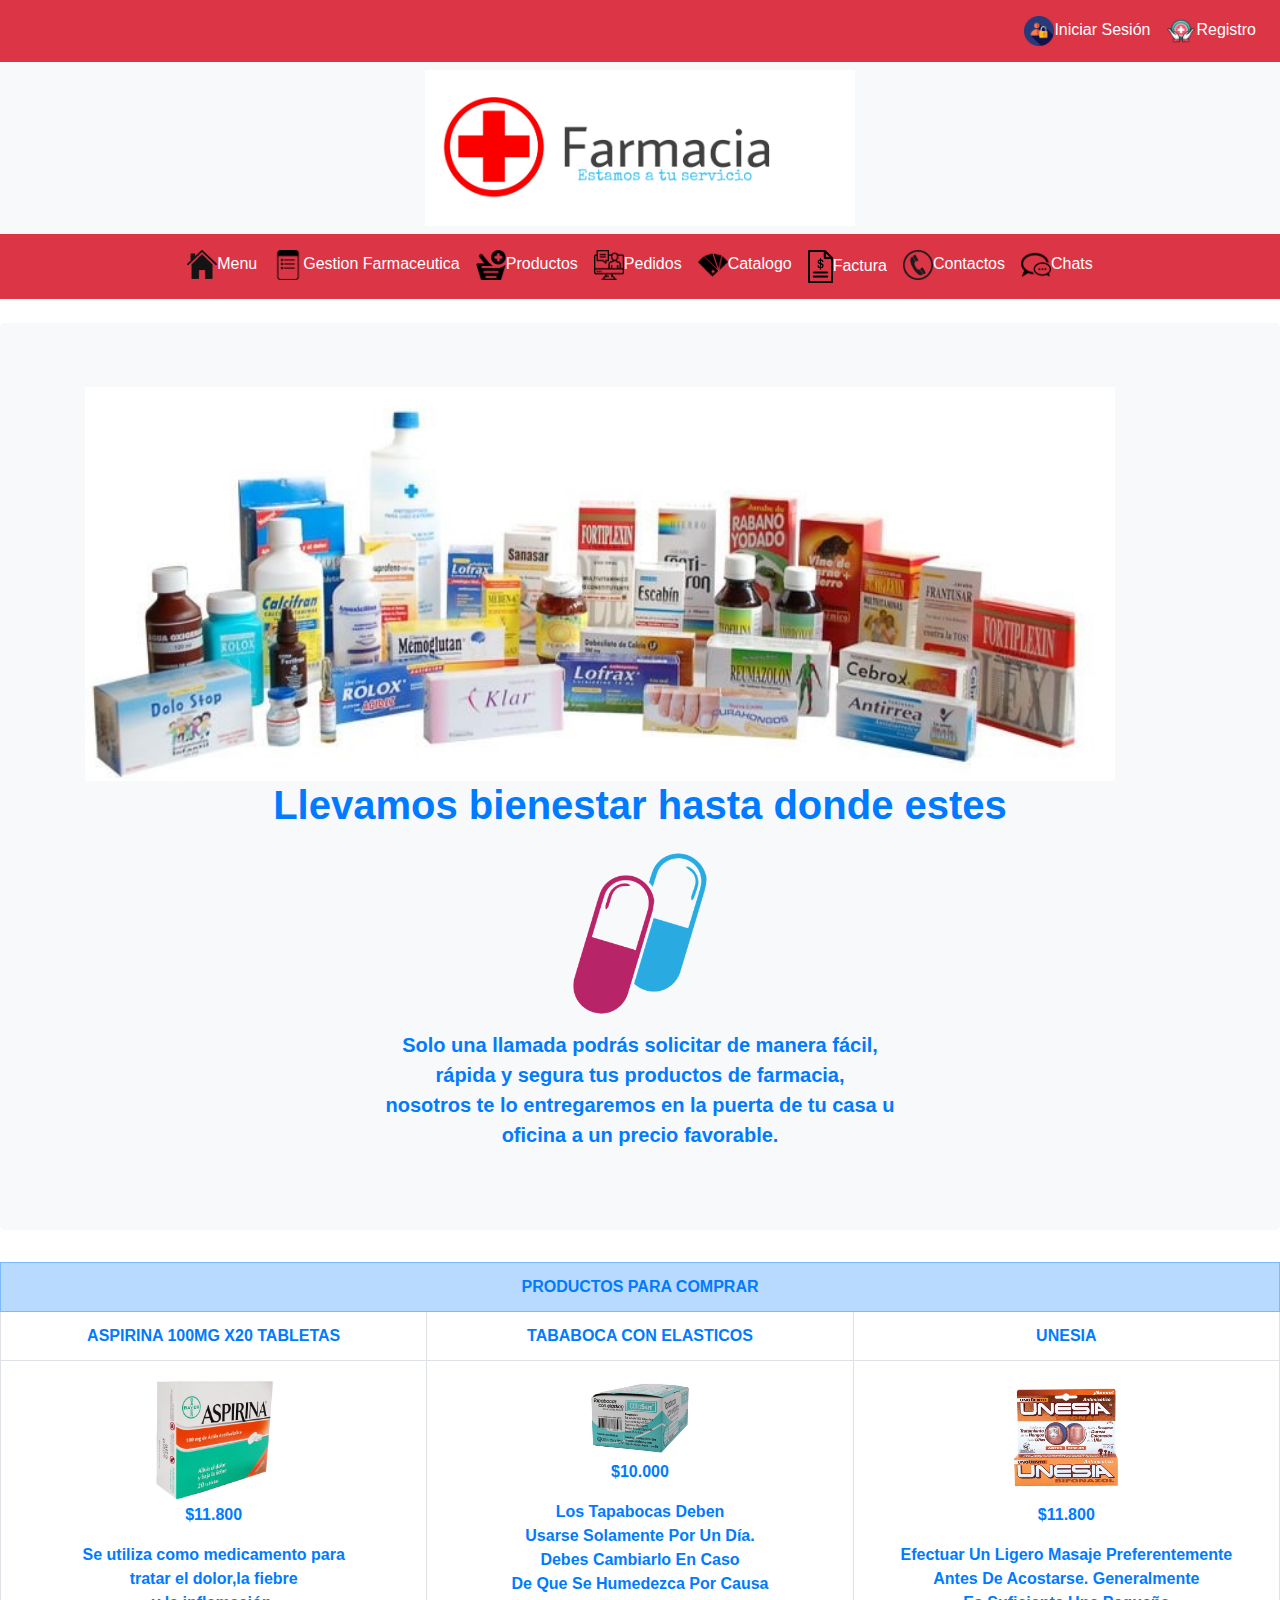
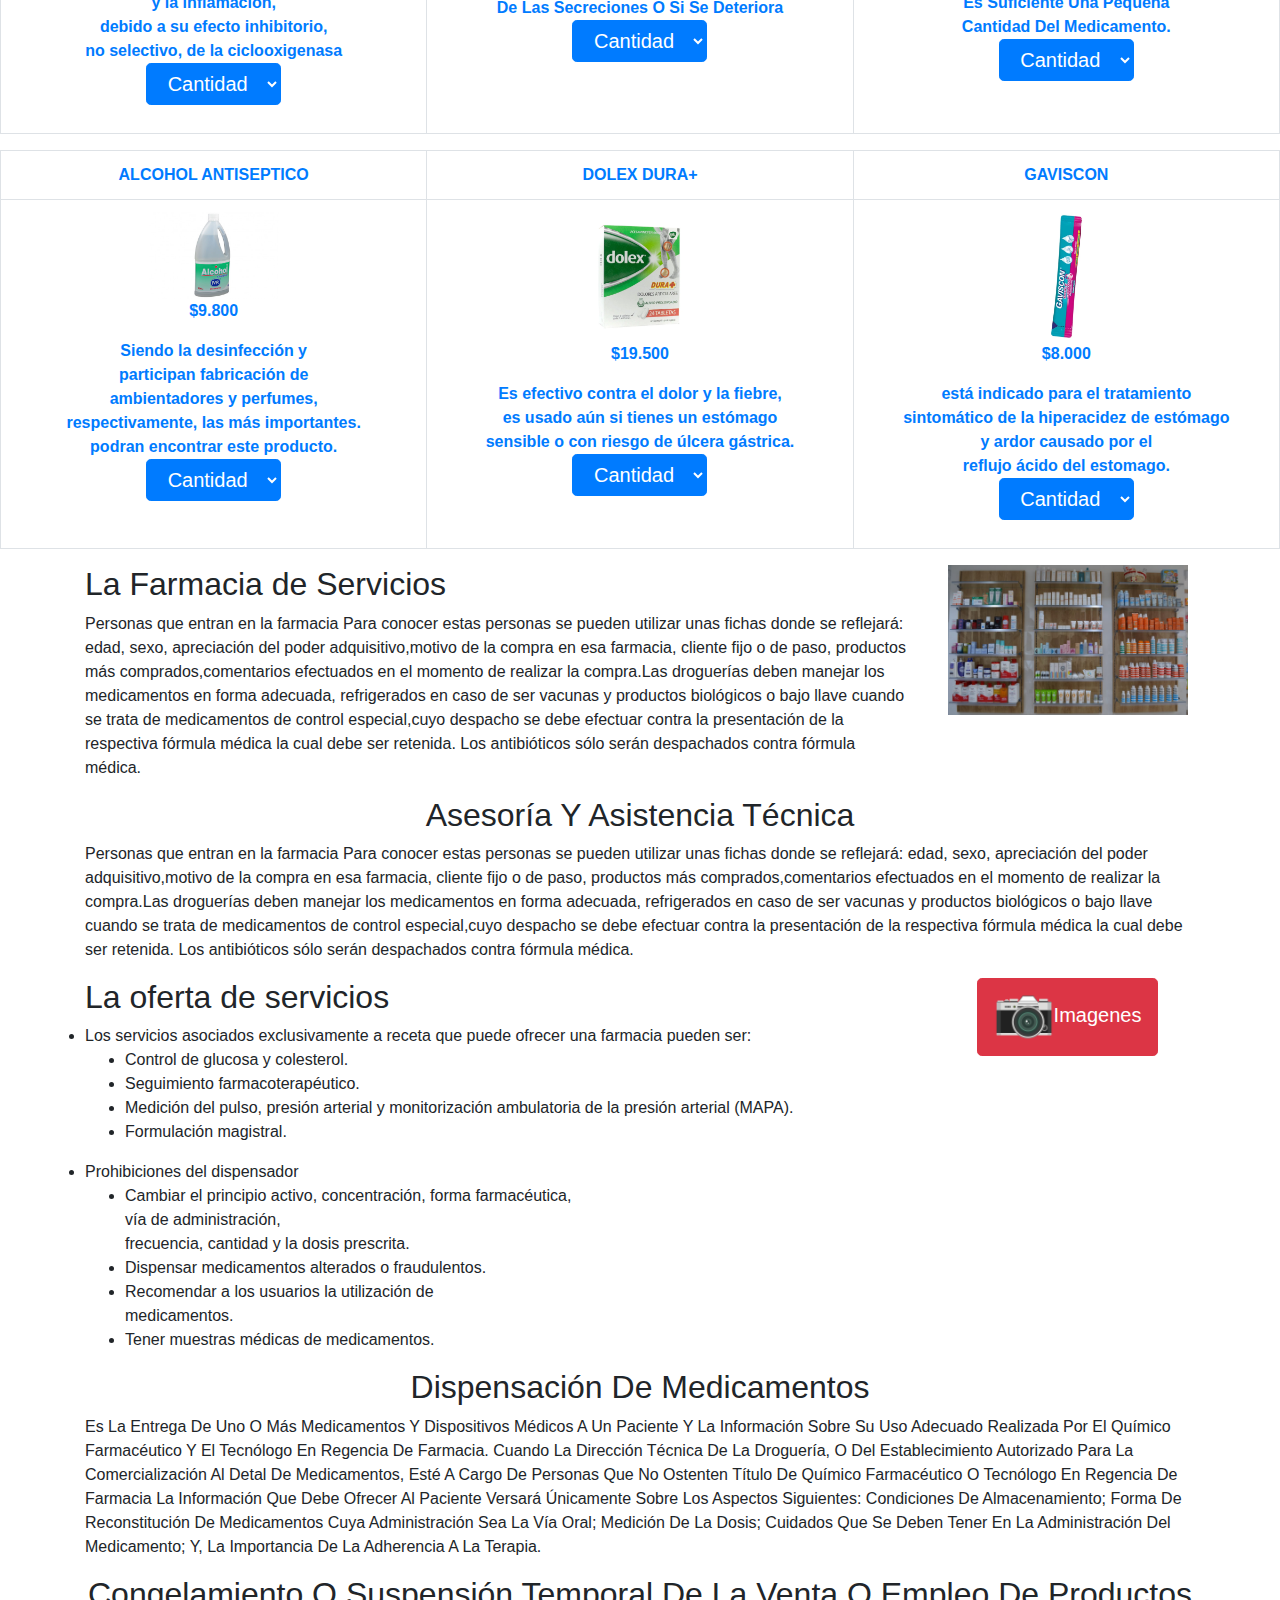
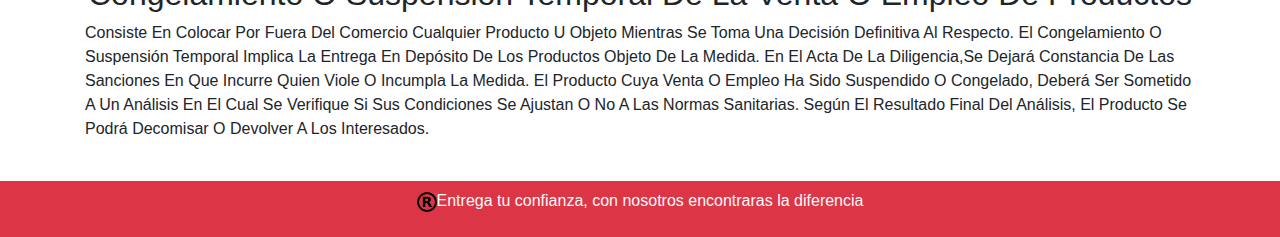
<file: html/productos.html>
<!DOCTYPE html>
<html lang="en">
<head>
    <meta charset="UTF-8">
    <meta name="viewport" content="width=device-width, initial-scale=1.0">
    <title>PRODUCTO</title>
    <link rel="stylesheet" href="https://maxcdn.bootstrapcdn.com/bootstrap/4.5.0/css/bootstrap.min.css">
  <script src="https://ajax.googleapis.com/ajax/libs/jquery/3.5.1/jquery.min.js"></script>
  <script src="https://cdnjs.cloudflare.com/ajax/libs/popper.js/1.16.0/umd/popper.min.js"></script>
  <script src="https://maxcdn.bootstrapcdn.com/bootstrap/4.5.0/js/bootstrap.min.js"></script>
    
</head>
<body>
<nav class="navbar navbar-expand-md bg-danger navbar-dark navbar-collapse justify-content-end">
    <ul class="navbar-nav">
    <li class="nav-item active">
     <a href="sesion.html" class="nav-link"><img src="../icono/usu.png" width="30" class="img-fluid" alt="Responsive image">Iniciar Sesión</a>
      </li>
	  <li class="nav-item active">
     <a href="Registrer.html" class="nav-link"><img src="../icono/registro.png" width="30" class="img-fluid" alt="Responsive image">Registro</a>
     </li>
	  </ul>
</nav>



<nav class="navbar navbar-expand-md navbar-light bg-light">
  <a class="col-sm-12 d-flex justify-content-center">
     <img src="../img/logo.png" width="430" height="230" class="img-fluid" alt="Responsive image">
  </a>
</nav>
<nav class="navbar navbar-expand-md bg-danger navbar-dark">
 
  <button class="navbar-toggler" type="button" data-toggle="collapse" data-target="#collapsibleNavbar">
    <span class="navbar-toggler-icon"></span>
  </button>
  <div class="navbar-collapse collapse justify-content-center order-2" id="collapsibleNavbar">
     <ul class="navbar-nav">
     <li class="nav-item active">
        <a class="nav-link" href="../index.html"><img src="../icono/casita.png" width="30" class="img-fluid" alt="Responsive image">Menu</a>
      </li>
       <li class="nav-item active">
        <a class="nav-link" href="Gestion.html"><img src="../icono/gestion.png" width="30" class="img-fluid" alt="Responsive image">Gestion Farmaceutica</a>
      </li>
      <li class="nav-item active">
        <a class="nav-link" href="productos.html"><img src="../icono/producto.png" width="30" class="img-fluid" alt="Responsive image">Productos</a>
      </li>
     <li class="nav-item active">
        <a class="nav-link" href="pedido.html"><img src="../icono/pedido.png" width="30" class="img-fluid" alt="Responsive image">Pedidos</a>
      </li> 
      <li class="nav-item active">
        <a class="nav-link" href="Catalogo.html"><img src="../icono/catalogo.png" width="30" class="img-fluid" alt="Responsive image">Catalogo</a>
      </li> 
        <li class="nav-item active">
        <a class="nav-link" href="factura.html"><img src="../icono/factura.png" width="25" class="img-fluid" alt="Responsive image">Factura</a>
      </li>   
       <li class="nav-item active">
        <a class="nav-link" href="contactos.html"><img src="../icono/contacto.png" width="30" class="img-fluid" alt="Responsive image">Contactos</a>
      </li>   
      <li class="nav-item active">
        <a class="nav-link" href="chat.html"><img src="../icono/avion.png" width="30" class="img-fluid" alt="Responsive image">Chats</a>
      </li>  
    </ul>
  </div>  
</nav>
<br>

<div class="jumbotron  bg-light">
<div class="container">

<img src="../img/logoproducto.jpg" width="1030" height="230" class="img-fluid" alt="Responsive image">
<h1 class="text-primary font-weight-bold text-center">Llevamos bienestar hasta donde estes</h1>
<div class="row justify-content-center h-80">
 <img src="../img/anuncio.webp" width="290" height="170" class="img-fluid" alt="Responsive image">
 
</div>
<p class="text-primary font-weight-bold text-center lead">
 Solo una llamada podrás solicitar de manera fácil,<br>
rápida y segura tus productos de farmacia,<br>
nosotros te lo entregaremos en la puerta de tu casa u<br>
oficina a un precio favorable.
</p>
</div>
</div>


<div class="table-responsive">
  <table class="table table-condensed table-bordered table-hover">
  <tr class="table-primary">
		<td colspan="3" class="font-weight-bold text-primary text-uppercase text-center">PRODUCTOS PARA COMPRAR</td>
        </tr>
         <tr class="font-weight-bold text-primary text-uppercase text-center">
      <th scope="col" width="20">ASPIRINA 100MG X20 TABLETAS</th>
      <th scope="col" width="40">TABABOCA CON ELASTICOS</th>
      <th scope="col" width="40">UNESIA</th>
    </tr>
     
     <td>
     <div class="row justify-content-center h-80">
     <img src="../img/aspirina.jpg" width="130" height="115" class="img-fluid" alt="Responsive image">
     </div>
     <p class="text-primary font-weight-bold text-center">$11.800</p>
	<p class="text-primary font-weight-bold text-center smal">
    Se utiliza como medicamento para<br> tratar el dolor,la fiebre<br>
    y la inflamación,<br> debido a su efecto inhibitorio,<br>
    no selectivo, de la ciclooxigenasa<br>

			<select class="btn btn-primary btn-lg">
				<option value="">Cantidad</option>
				<option value="">1</option>
				<option value="">2</option>
				<option value="">3</option><br>
			</select></p>
    </td>


    <td>
    <div class="row justify-content-center h-80">
     <img src="../img/tababocas.jpg"  width="130" height="115" class="img-fluid" alt="Responsive image">
     </div>
     <p class="text-primary font-weight-bold text-center">$10.000</p>
	<p class="text-primary font-weight-bold text-center smal">
    
     Los Tapabocas Deben<br> Usarse Solamente Por Un Día.<br>
     Debes Cambiarlo En Caso <br>De Que Se Humedezca Por 
     Causa<br> De Las Secreciones O Si Se Deteriora<br>
    
    <select class="btn btn-primary btn-lg">
				<option value="">Cantidad</option>
				<option value="">1</option>
				<option value="">2</option>
				<option value="">3</option><br>
			</select>
   </p>
    </td>

<td>
<div class="row justify-content-center h-80">
     <img src="../img/unesia.jpg" width="130" height="115" class="img-fluid" alt="Responsive image">
     </div>
     <p class="text-primary font-weight-bold text-center">$11.800</p>
	<p class="text-primary font-weight-bold text-center">
    Efectuar Un Ligero Masaje Preferentemente<br> Antes De Acostarse. Generalmente<br> Es Suficiente
     Una Pequeña<br> Cantidad Del Medicamento.<br>
   
    <select class="btn btn-primary btn-lg">
				<option value="">Cantidad</option>
				<option value="">1</option>
				<option value="">2</option>
				<option value="">3</option><br>
			</select> </p>
    </td>

<div class="table-responsive">
  <table class="table table-condensed table-bordered table-hover">
  <tr class="font-weight-bold text-primary text-uppercase text-center">
			  <th scope="col" width="20">ALCOHOL ANTISEPTICO</th>
			  <th scope="col" width="20">DOLEX DURA+</th>
			  <th scope="col" width="20">GAVISCON</th>
		</tr>
	   
		<td> 
    <div class="row justify-content-center h-80">
			<img src="../img/alcohol.jpg" width="130" height="115" class="img-fluid" alt="Responsive image">
      </div>
			<P class="text-primary font-weight-bold text-center">$9.800</P>
			
			<p class="text-primary font-weight-bold text-center">
            Siendo la desinfección y <br>participan fabricación de<br>
				ambientadores y perfumes,<br> respectivamente,
				las más importantes.<br>
			  podran encontrar este producto.<br>
			
			<select class="btn btn-primary btn-lg">
				<option value="">Cantidad</option>
				<option value="">1</option>
				<option value="">2</option>
				<option value="">3</option><br>
			</select>  </p>
			 
		</td>
	   
		<td>
     <div class="row justify-content-center h-80">
		<img src="../img/dolex.webp" width="130" height="115" class="img-fluid" alt="Responsive image">
    </div>
		<p class="text-primary font-weight-bold text-center">$19.500</p>
		 <p class="text-primary font-weight-bold text-center"> Es efectivo contra el dolor y la fiebre,<br> es usado aún
			  si tienes un estómago<br>
			   sensible o con riesgo de úlcera gástrica.<br>
			  
			  <select class="btn btn-primary btn-lg">
				<option value="">Cantidad</option>
				<option value="">1</option>
				<option value="">2</option>
				<option value="">3</option><br>
			</select></p>
			  
	   </td>
	   
	   <td>
     <div class="row justify-content-center h-80">
	   <img src="../img/gaviscon.webp" width="130" height="115" class="img-fluid" alt="Responsive image">
     </div>
	  <p class="text-primary font-weight-bold text-center">$8.000</p>
	   <div class="text-primary font-weight-bold text-center">  
	   <p class="text-primary font-weight-bold text-center"> está indicado para el tratamiento<br> sintomático de la hiperacidez de estómago<br> y ardor causado 
		   por el <br>reflujo ácido del estomago.<br>
		  <select class="btn btn-primary btn-lg">
				<option value="">Cantidad</option>
				<option value="">1</option>
				<option value="">2</option>
				<option value="">3</option><br>
			</select></p>
	   </td>
</table>
</div>


<div class="container">

         <div class="row">
  <div class="col-xl-9  col-lg-9 col-md-6 col-sm-7 col-7">
   <h2 id="text-light">La Farmacia de Servicios</h2>
               <p id="text-light"> 
		       Personas que entran en la farmacia Para conocer estas personas
	      	 se pueden utilizar unas fichas donde se reflejará: edad, sexo,
		       apreciación del poder adquisitivo,motivo de la compra en esa farmacia, 
		       cliente fijo o de paso, productos más comprados,comentarios efectuados en 
		       el momento de realizar la compra.Las droguerías deben manejar los medicamentos en forma adecuada, 
	        	refrigerados en caso de ser vacunas y productos biológicos o bajo llave cuando 
	        	se trata de medicamentos de control especial,cuyo despacho se debe efectuar contra la presentación de la respectiva 
	       	 fórmula médica la cual debe ser retenida. Los antibióticos sólo serán despachados
	      	 contra fórmula médica.</p>
  
  </div>
  <div class="col-xl-3 col-lg-3 col-md-6 col-sm-5 col-5">
<div class="container h-80">
<div class="row justify-content-center h-80">
 <img src="../img/prod.jpg" width="240" class="img-fluid" alt="Responsive image">
  
 </div>
</div>
</div>
<br>

<div class="col-xl-12 col-sm-6">
     <div class="col-sm-20 align-self-center text-center">
               <h2 id="text-light">Asesoría Y Asistencia Técnica</h2>
               </div>
               <p id="text-light">
               Personas que entran en la farmacia Para conocer estas personas
	se pueden utilizar unas fichas donde se reflejará: edad, sexo,
	apreciación del poder adquisitivo,motivo de la compra en esa farmacia, 
	cliente fijo o de paso, productos más comprados,comentarios efectuados en 
	el momento de realizar la compra.Las droguerías deben manejar los medicamentos en forma adecuada, 
	refrigerados en caso de ser vacunas y productos biológicos o bajo llave cuando 
	se trata de medicamentos de control especial,cuyo despacho se debe efectuar contra la presentación de la respectiva
	 fórmula médica la cual debe ser retenida. Los antibióticos sólo serán despachados
	 contra fórmula médica.
             </p>
           </div>

<div class="col-xl-9  col-lg-9 col-md-6 col-sm-7 col-7">
 <h2 id="text-light">La oferta de servicios</h2>
       <li>Los servicios asociados exclusivamente a receta que puede ofrecer una farmacia pueden ser:</li>
        <ul class="deso">
          <li>Control de glucosa y colesterol.</li>
          <li>Seguimiento farmacoterapéutico.</li>
          <li>Medición del pulso, presión arterial y monitorización ambulatoria de la presión arterial (MAPA).</li>
          <li>Formulación magistral.</li>
        </ul>
        
      <li>Prohibiciones del dispensador</li>
	  <ul>
		  <li>Cambiar el principio activo, concentración, forma farmacéutica,<br> vía de  administración,<br>
			   frecuencia, cantidad y la dosis prescrita.</li>
		  <li>Dispensar medicamentos alterados o fraudulentos.</li>
		  <li>Recomendar a los usuarios la utilización de <br> medicamentos.</li>
		  <li>Tener muestras médicas de medicamentos.</li>
	</ul>

      </div>
<div class="col-xl-3 col-lg-3 col-md-6 col-sm-5 col-5">
<div class="container h-80">
<div class="row justify-content-center h-80">
 
   <a href="../img/logo.png" class="btn btn-danger btn-lg"><img src="../img/doctor.png" width="60" class="img-fluid" alt="Responsive image">Imagenes</a>
 
 </div>
</div>
</div>
<br>

<div class="col-xl-12 col-sm-6">
     <div class="col-sm-20 align-self-center text-center">
               <h2 id="text-light">Dispensación De Medicamentos</h2>
               </div>
               <p id="text-light">
            Es La Entrega De Uno O Más Medicamentos Y Dispositivos Médicos A Un Paciente Y La 
            Información Sobre Su Uso Adecuado Realizada Por El Químico Farmacéutico Y El Tecnólogo 
            En Regencia De Farmacia. Cuando La Dirección Técnica De La Droguería, O Del Establecimiento 
            Autorizado Para La Comercialización Al Detal De Medicamentos, Esté A Cargo De Personas Que No 
            Ostenten Título De Químico Farmacéutico O Tecnólogo En Regencia De Farmacia La Información Que 
            Debe Ofrecer Al Paciente Versará Únicamente Sobre Los Aspectos Siguientes: Condiciones De Almacenamiento; 
            Forma De Reconstitución De Medicamentos Cuya Administración Sea La Vía Oral; Medición De La Dosis; 
            Cuidados Que Se Deben Tener 
            En La Administración Del Medicamento; Y, La Importancia De La Adherencia A La Terapia.
             </p>
           </div>

<div class="col-xl-12 col-sm-6">
     <div class="col-sm-20 align-self-center text-center">
               <h2 id="text-light">Congelamiento O Suspensión Temporal De La Venta O Empleo De Productos
</h2>
               </div>
               <p id="text-light">
          Consiste En Colocar Por Fuera Del Comercio Cualquier Producto U Objeto Mientras Se Toma 
          Una Decisión Definitiva Al Respecto. El Congelamiento O Suspensión Temporal Implica La Entrega 
          En Depósito De Los Productos Objeto De La Medida. En El Acta De La Diligencia,Se Dejará Constancia 
          De Las Sanciones En Que Incurre Quien Viole O Incumpla La Medida. El Producto Cuya Venta O Empleo Ha 
          Sido Suspendido O Congelado, Deberá Ser Sometido A Un Análisis En El Cual Se Verifique Si Sus Condiciones
           Se Ajustan O No A Las Normas Sanitarias. 
          Según El Resultado Final Del Análisis, El Producto Se Podrá Decomisar O Devolver A Los Interesados.
             </p>
           </div>
</div>
</div>
</div>
</div>
</div>
<br>
<footer>
<nav class="navbar navbar-expand-md bg-danger navbar-dark">
 <div class="col-sm-12 d-flex justify-content-center">
<p class="text-light"><img src="../img/Marca.png" width="20" class="img-fluid" alt="Responsive image">Entrega tu confianza, con nosotros encontraras la diferencia</p>
 <div>
 </nav>
</footer>

</body>
</hmtl>
</file>
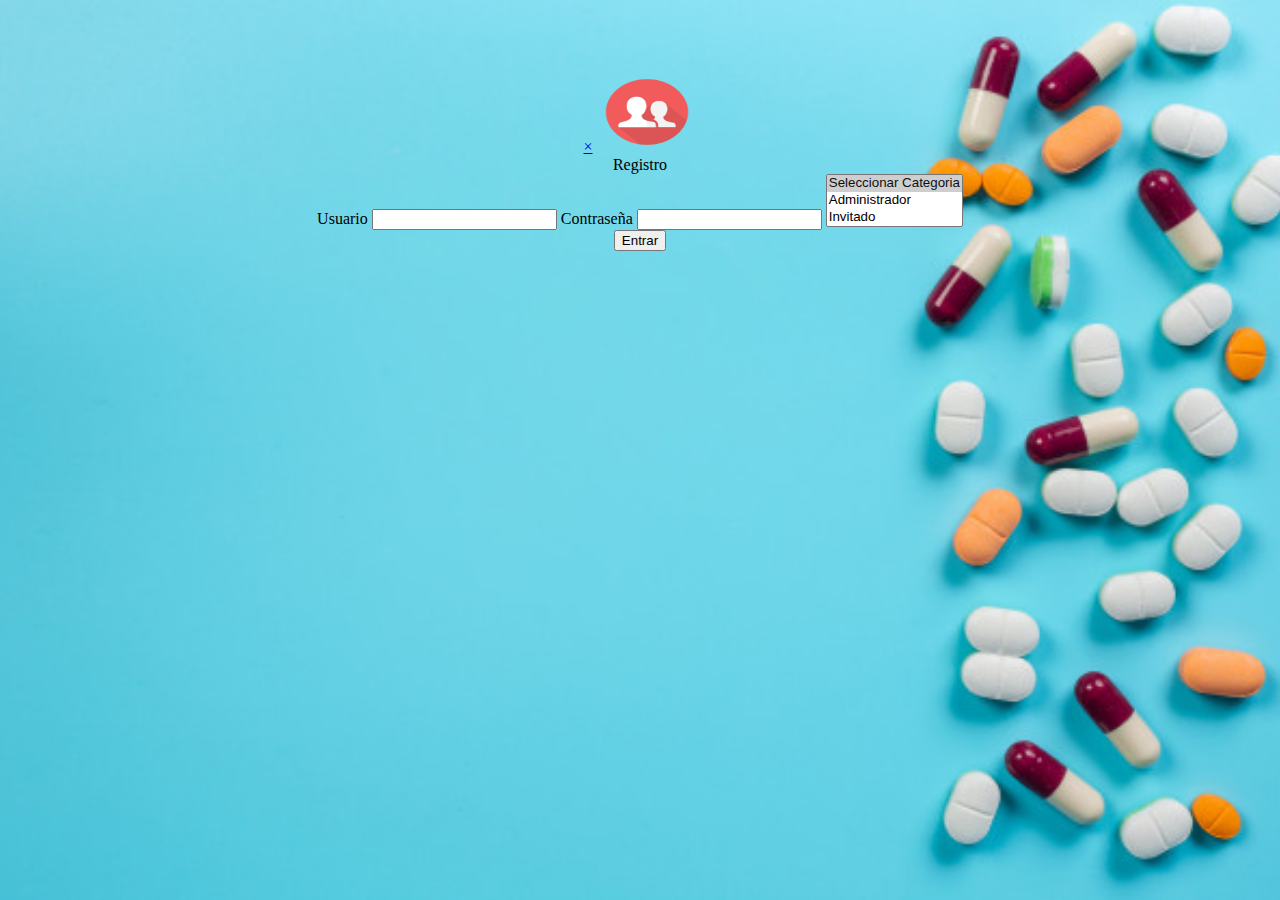
<file: html/Registrer.html>
<!DOCTYPE html>
<html lang="en">
<head>
    <meta charset="UTF-8">
    <meta name="viewport" content="width=device-width, initial-scale=1.0">
    <title>Registro</title>
    <link rel="stylesheet" href="https://stackpath.bootstrapcdn.com/bootstrap/4.5.0/css/bootstrap.min.css" integrity="sha384-9aIt2nRpC12Uk9gS9baDl411NQApFmC26EwAOH8WgZl5MYYxFfc+NcPb1dKGj7Sk" crossorigin="anonymous">
   <link rel="stylesheet" href="../css/style.css">
</head>
<body>
   
<div id="login">
    <br><br><br>
       
        <div class="container">
            <div id="login-row" class="row justify-content-center align-items-center">
                <div id="login-column" class="col-md-4 bg-primary">
                    <div id="login-box" class="col-md-12 bg-primary">
                       <form id="login-form" class="form" action="" method="post"> 
                        <br>  
                    <a href="../index.html" class="close">&times;</a>
                     <img src="../img/loggin.png" width="100" height="80" class="img-fluid" alt="Responsive image"><br>
                        <label for="Usuario"  class="text-light font-weight-bold lead ">Registro</label>
                            <div class="form-group">
                         <label for="Usuario"  class="text-light font-weight-bold ">Usuario</label>
                         <input id="newUser" type="text" class="form-control mb-2 text-danger" placeholder="" value=""/>
                         <label for="Usuario"  class="text-light font-weight-bold ">Contraseña</label>
                         <input id="newPassword" type="password" class="form-control mb-2 text-danger" value=""/>
                    
                        <select id="category" class="form-control  font-weight-bold "  size="3" onchange="ddlselect();">
                            <option selected="">Seleccionar Categoria</option>
                            <option value="Administrador">Administrador</option>
                            <option value="Invitado">Invitado</option>
                        </select><br>
                        
                        <input type="text" id="txtvalue" hidden />


                <div class="navbar navbar-expand-md  navbar-dark navbar-collapse justify-content-end">

                <button type="submit" class="btn btn-danger font-weight-bold" onClick="store();">Entrar</button>  
                </div> 
             <br>
  <br>
                        </form>
                    </div>
                    </div>
                    </div>
                    </div>
                    </div>















    
</body>

<script src="../js/app.js"></script>
</html>
</file>
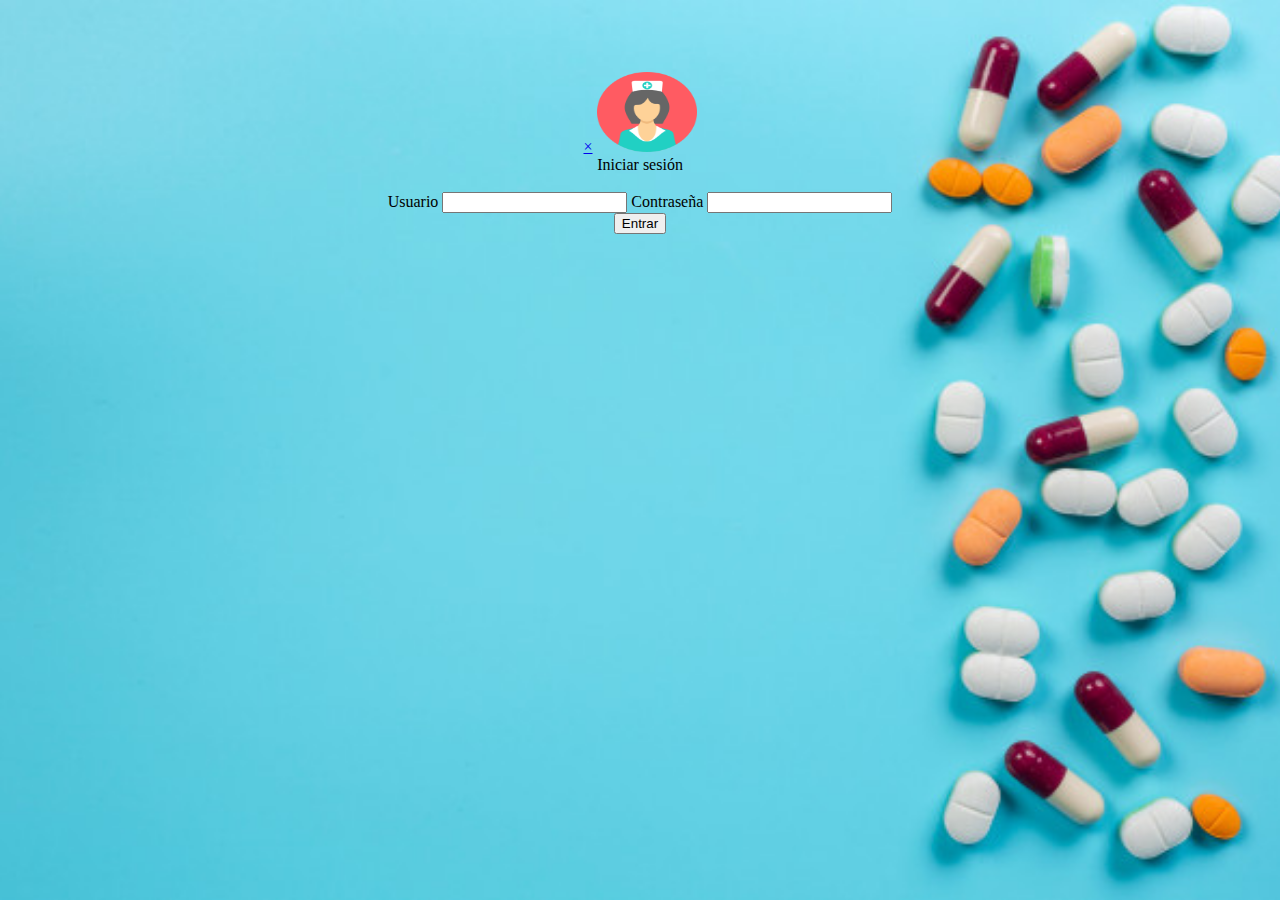
<file: html/sesion.html>
<!DOCTYPE html>
<html lang="en">
<head>
    <meta charset="UTF-8">
    <meta name="viewport" content="width=device-width, initial-scale=1.0">
    <title>Login</title>
    <link rel="stylesheet" href="https://stackpath.bootstrapcdn.com/bootstrap/4.5.0/css/bootstrap.min.css" integrity="sha384-9aIt2nRpC12Uk9gS9baDl411NQApFmC26EwAOH8WgZl5MYYxFfc+NcPb1dKGj7Sk" crossorigin="anonymous">
    <link rel="stylesheet" href="../css/style.css">
</head>
<body>
    <div id="login">
    <br><br><br>
       
        <div class="container">
            <div id="login-row" class="row justify-content-center align-items-center">
                <div id="login-column" class="col-md-4 bg-primary">
                    <div id="login-box" class="col-md-12 bg-primary">
                        <form id="login-form" class="form" action="" method="post"> 
                        <br>  
                    <a href="../index.html" class="close">&times;</a>
                     <img src="../img/loggin1.png" width="100" height="80" class="img-fluid" alt="Responsive image"><br>
                        <label for="Usuario"  class="text-light font-weight-bold lead ">Iniciar sesión</label>
                      
                        <div class="form-group"><br>
                         <label for="Usuario"  class="text-light font-weight-bold ">Usuario</label>
                        <input class="form-control mb-2 text-danger font-weight-bold" type="text" id="user" placeholder="">
                        
                         <label for="Usuario"  class="text-light font-weight-bold ">Contraseña</label>
                         <input type="password" class="form-control mb-2 text-danger" id="pass" placeholder="">
                <div class="navbar navbar-expand-md  navbar-dark navbar-collapse justify-content-end">
                <button type="submit" class="btn btn-danger font-weight-bold" onClick="mostrar();">Entrar</button>  
                </div> 
             <br>
  <br>
                        </form>
                    </div>
                </div>
            </div>
        </div>
    </div>

<script src="../js/app.js"></script>


</body>
</html>
</file>
<file: css/style.css>
body{
  text-align: center;
   background: url("../img/fondo.jpg") no-repeat center fixed;
   -webkit-background-size:cover;
   -moz-background:cover;
   -o-background-size:cover;
   background-size: cover;
  
   margin: 0;
}
</file>
